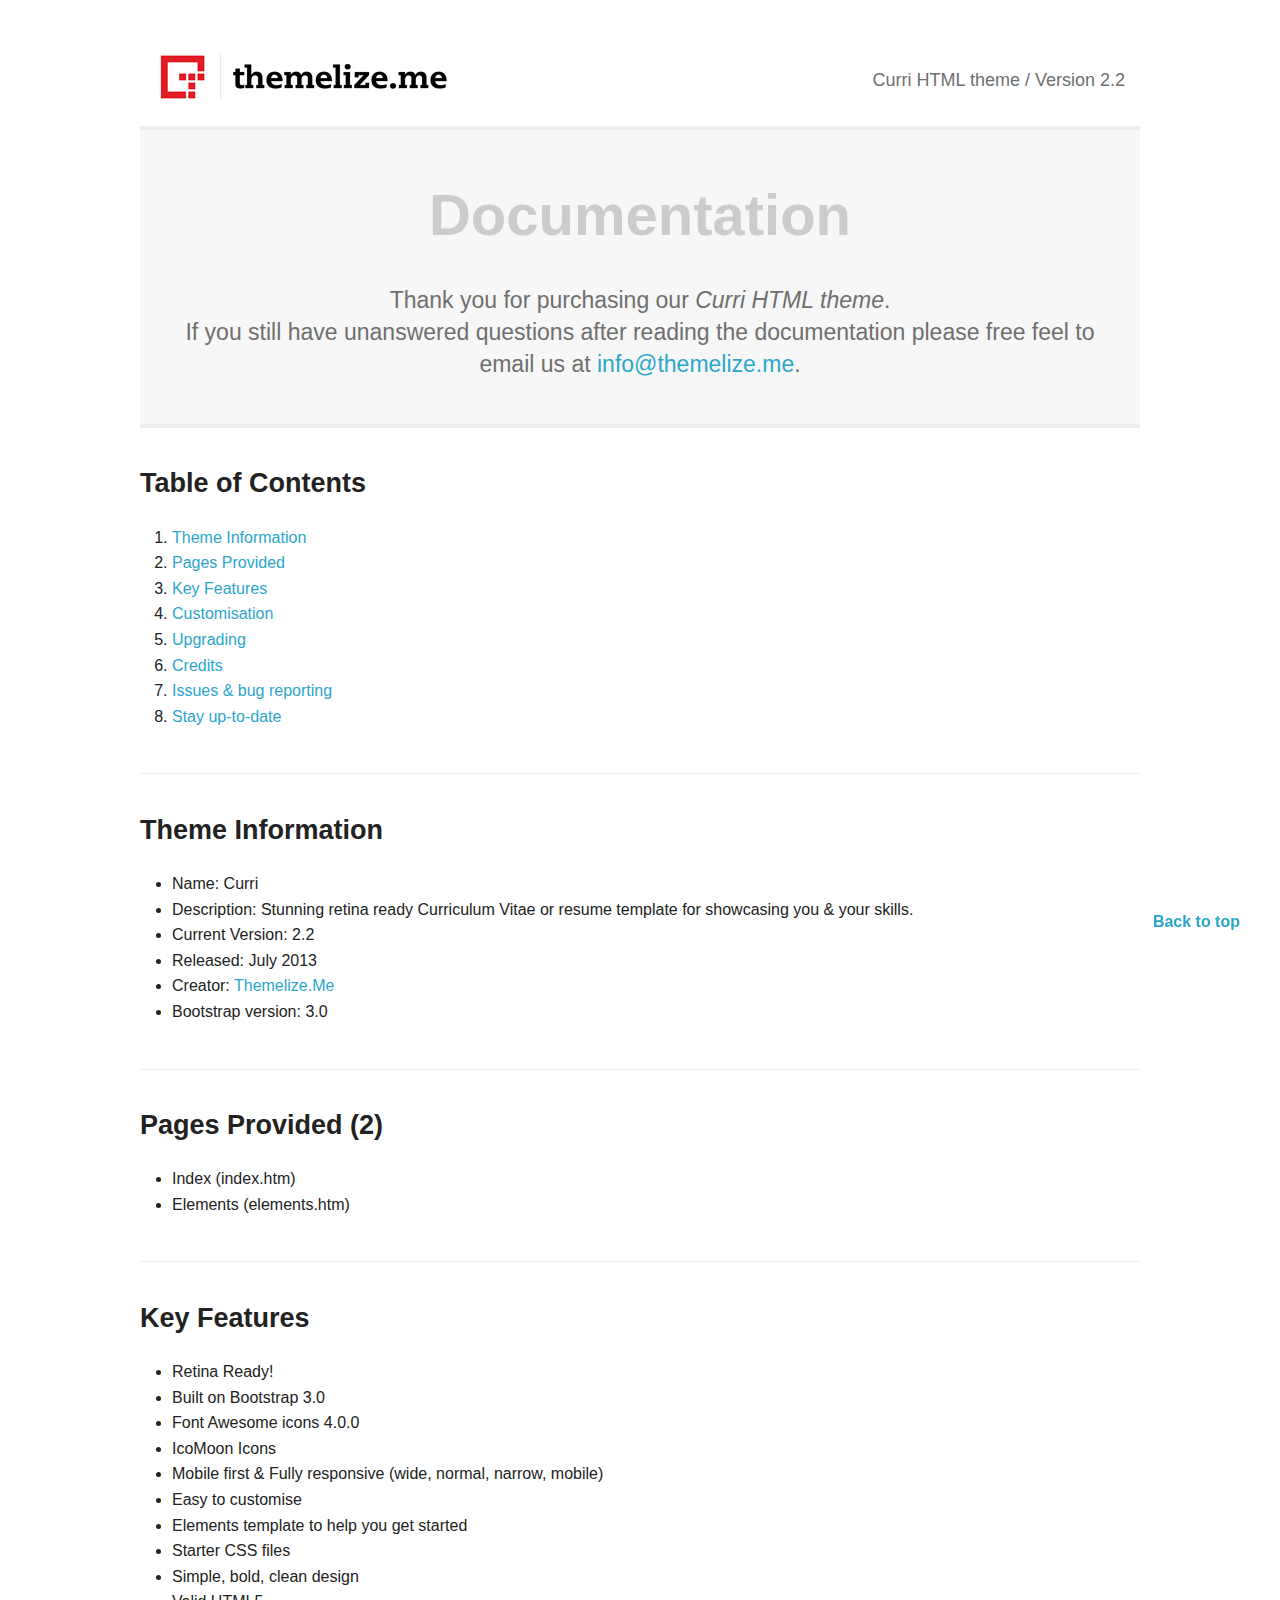
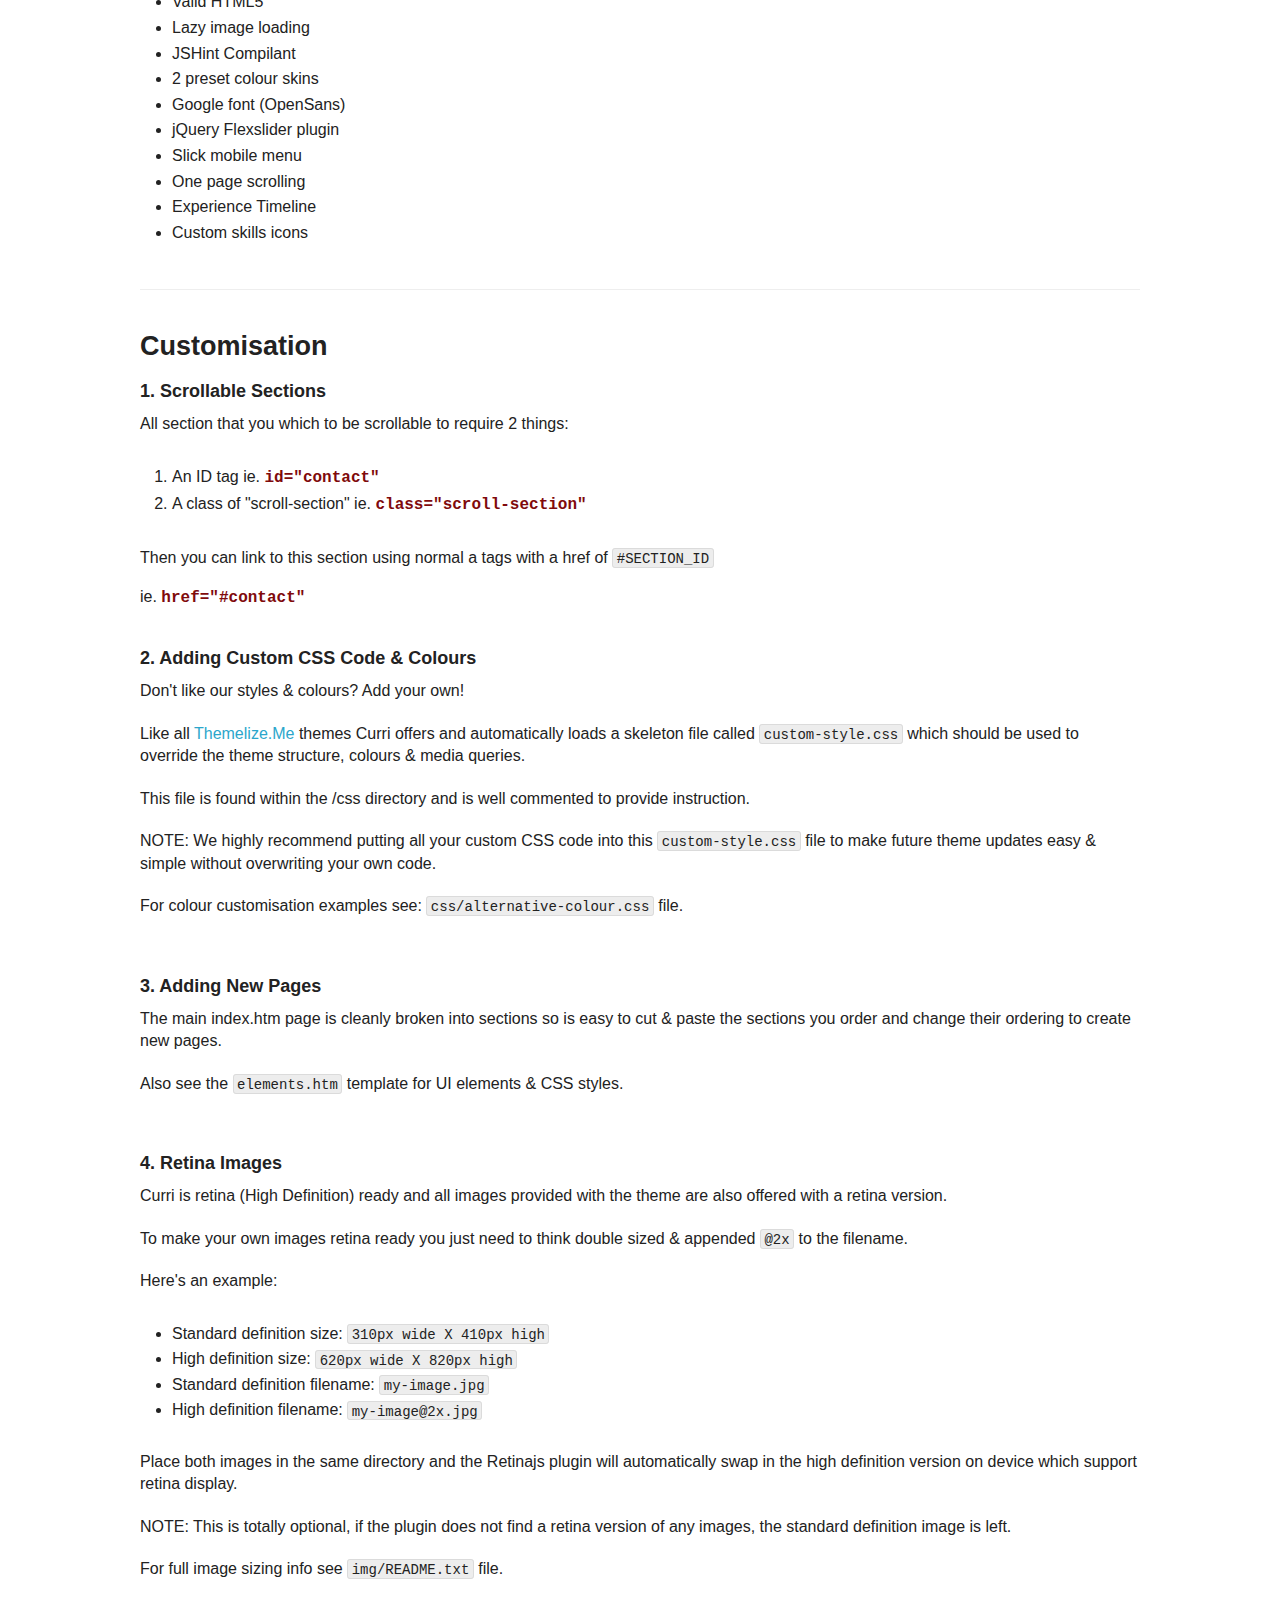
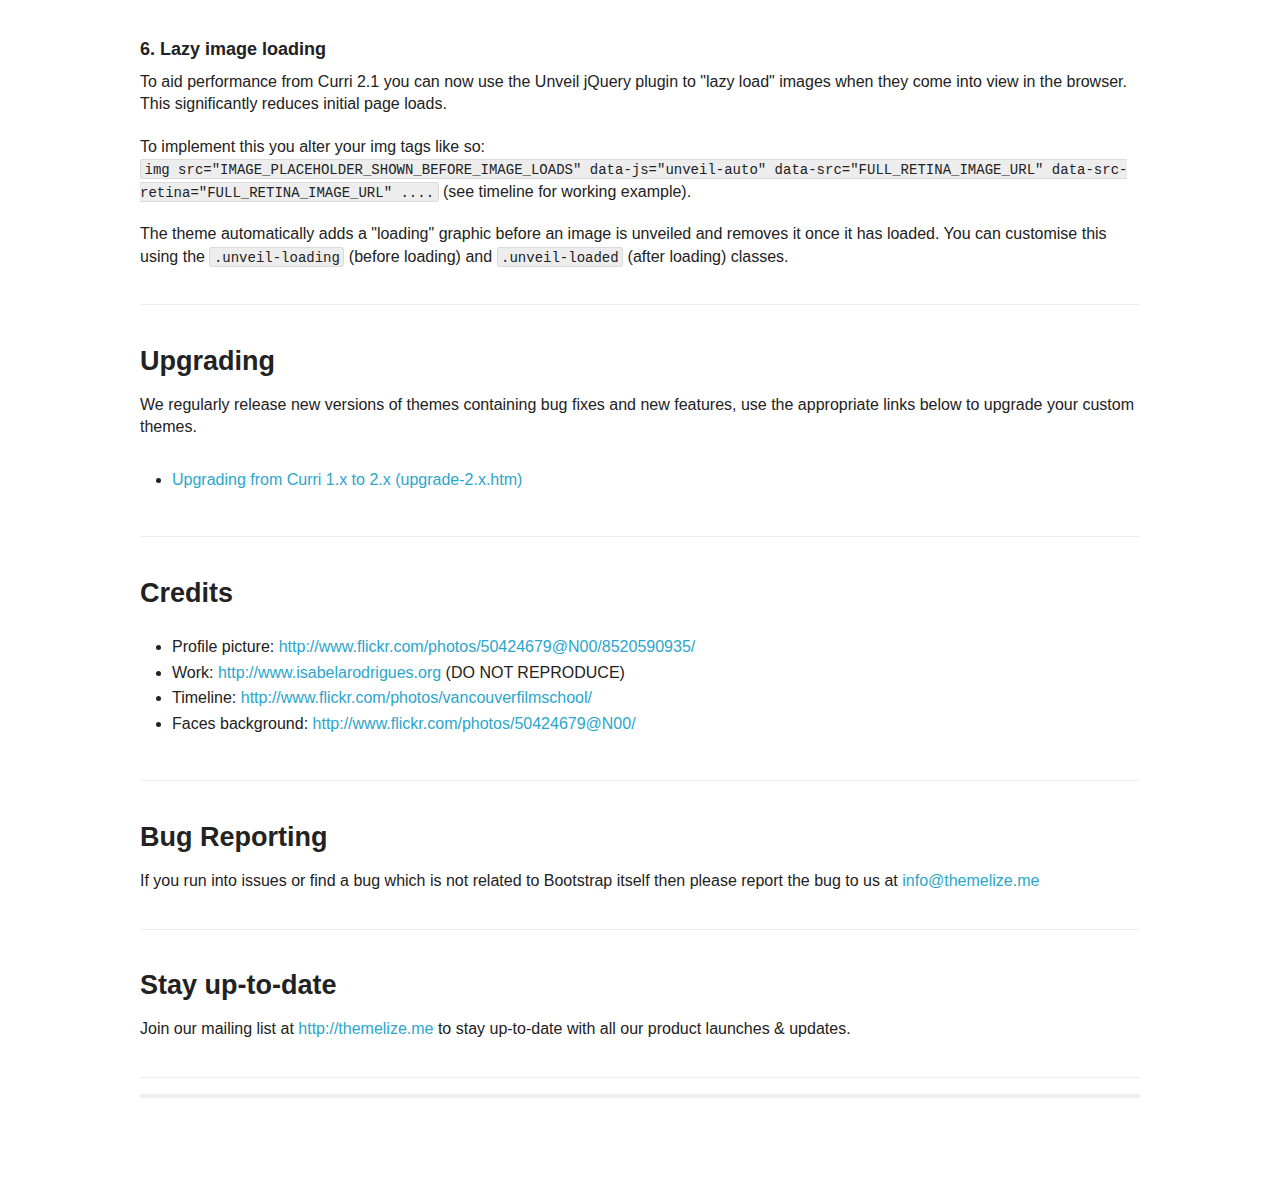
<file: docs/index.htm>
<!DOCTYPE HTML PUBLIC "-//W3C//DTD HTML 4.01//EN" "http://www.w3.org/TR/html4/strict.dtd">
<head lang="en">
  <meta http-equiv="content-type" content="text/html;charset=utf-8">
  <title>Curri Documentation</title>
  <!-- JS & CSS -->
  <link rel="stylesheet" href="assets/foundation/css/foundation.css" type="text/css" media="screen, projection">
  <link rel="stylesheet" href="assets/style.css" type="text/css" media="screen, projection">
  <script src="assets/foundation/js/vendor/jquery.js"></script>
  <script src="assets/script.js"></script>
</head>

<body>
<div class="container">
  <div class="row row-nomargin">
    <div class="large-6 columns">
      <a href="http://themelize.me"><img src="assets/images/doc-logo.png" alt="Themelize.Me Logo" class="doc-logo" /></a>
    </div>  
    <div class="large-6 columns pad-top">  
      <h5 class="subheader text-right">Curri HTML theme / Version 2.2</h5>
    </div>
  </div>
  
  <div class="row bordered-block pad-extra">  
    <h1 class="large-12 text-center faded massive">Documentation</h1>
    <h4 class="large-12 text-center subheader">Thank you for purchasing our <em>Curri HTML theme</em>.<br />If you still have unanswered questions after reading the documentation please free feel to email us at <a href="mailto:info@themelize.me">info@themelize.me</a>.</h4>
  </div>
  
  <div class="row">  
    <h3 id="toc" class="alt">Table of Contents</h3>
    <ol>
      <li><a href="#theme-info">Theme Information</a></li>
      <li><a href="#pages-provided">Pages Provided</a></li>
      <li><a href="#features">Key Features</a></li>
      <li><a href="#customisation">Customisation</a></li>
      <li><a href="#upgrading">Upgrading</a></li>
      <li><a href="#credits">Credits</a></li>
      <li><a href="#bugs">Issues & bug reporting</a></li>
      <li><a href="#stay-updated">Stay up-to-date</a></li>
    </ol>
  </div>
  
  <div class="row"> 
    <h3 id="theme-info">Theme Information</h3>
    <ul>
      <li>Name: Curri</li>
      <li>Description: Stunning retina ready Curriculum Vitae or resume template for showcasing you & your skills.</li>
      <li>Current Version: 2.2</li> 
      <li>Released: July 2013</li> 
      <li>Creator: <a href="http://themelize.me">Themelize.Me</a></li>
      <li>Bootstrap version: 3.0</li>
    </ul>
  </div>

  <div class="row"> 
    <h3 id="pages-provided">Pages Provided (2)</h3>
    <ul>
      <li>Index (index.htm)</li>
      <li>Elements (elements.htm)</li>
    </ul>
  </div>
  
  <div class="row"> 
    <h3 id="features">Key Features</h3>
    <ul>
      <li>Retina Ready!</li>
      <li>Built on Bootstrap 3.0</li>
      <li>Font Awesome icons 4.0.0</li>
      <li>IcoMoon Icons</li>
      <li>Mobile first & Fully responsive (wide, normal, narrow, mobile)</li>
      <li>Easy to customise</li>
      <li>Elements template to help you get started</li>
      <li>Starter CSS files</li>
      <li>Simple, bold, clean design</li>
      <li>Valid HTML5</li>
      <li>Lazy image loading</li>
      <li>JSHint Compilant</li>
      <li>2 preset colour skins</li>
      <li>Google font (OpenSans)</li>
      <li>jQuery Flexslider plugin</li>
      <li>Slick mobile menu</li>
      <li>One page scrolling</li>
      <li>Experience Timeline</li>
      <li>Custom skills icons</li>
    </ul>
  </div>  

  <div class="row"> 
    <h3 id="customisation">Customisation</h3>
    <h5>1. Scrollable Sections</h5>
    <p>All section that you which to be scrollable to require 2 things:</p>
    <ol>
      <li>An ID tag ie. <code>id="contact"</code></li>
      <li>A class of "scroll-section" ie. <code>class="scroll-section"</code></li>
    </ol>
    <p>Then you can link to this section using normal a tags with a href of <kbd>#SECTION_ID</kbd></p>
    ie. <code>href="#contact"</code>
    
    <h5 class="pad-top-large">2. Adding Custom CSS Code & Colours</h5>
    <p>Don't like our styles & colours? Add your own!</p>
    <p>Like all <a href="http://themelize.me">Themelize.Me</a> themes Curri offers and automatically loads a skeleton file called <kbd>custom-style.css</kbd> which should be used to override the theme structure, colours & media queries.</p>
    <p>This file is found within the /css directory and is well commented to provide instruction.</p>
    <p>NOTE: We highly recommend putting all your custom CSS code into this <kbd>custom-style.css</kbd> file to make future theme updates easy & simple without overwriting your own code.</p>
    <p>For colour customisation examples see: <kbd>css/alternative-colour.css</kbd> file.</p>
    
    <h5 class="pad-top-large">3. Adding New Pages</h5>
    <p>The main index.htm page is cleanly broken into sections so is easy to cut & paste the sections you order and change their ordering to create new pages.</p>
    <p>Also see the <kbd>elements.htm</kbd> template for UI elements & CSS styles.</p>
    

    <h5 class="pad-top-large">4. Retina Images</h5>
    <p>Curri is retina (High Definition) ready and all images provided with the theme are also offered with a retina version.
    <p>To make your own images retina ready you just need to think double sized & appended <kbd>@2x</kbd> to the filename.
    <p>Here's an example:</p>
    <ul>
      <li>Standard definition size:     <kbd>310px wide X 410px high</kbd></li>
      <li>High definition size:         <kbd>620px wide X 820px high</kbd></li>
      <li>Standard definition filename: <kbd>my-image.jpg</kbd></li>
      <li>High definition filename:     <kbd>my-image@2x.jpg</kbd></li>
    </ul>
    <p>Place both images in the same directory and the Retinajs plugin will automatically swap in the high definition version on device which support retina display.</p> 
    <p>NOTE: This is totally optional, if the plugin does not find a retina version of any images, the standard definition image is left.</p> 
    <p>For full image sizing info see <kbd>img/README.txt</kbd> file.</p>
    
    <h5 class="pad-top-large">6. Lazy image loading</h5>
    <p>To aid performance from Curri 2.1 you can now use the Unveil jQuery plugin to "lazy load" images when they come into view in the browser. This significantly reduces initial page loads.</p>
    <p>To implement this you alter your img tags like so:<br /><kbd>img src="IMAGE_PLACEHOLDER_SHOWN_BEFORE_IMAGE_LOADS" data-js="unveil-auto" data-src="FULL_RETINA_IMAGE_URL" data-src-retina="FULL_RETINA_IMAGE_URL" ....</kbd> (see timeline for working example).</p>
    <p>The theme automatically adds a "loading" graphic before an image is unveiled and removes it once it has loaded. You can customise this using the <kbd>.unveil-loading</kbd> (before loading) and <kbd>.unveil-loaded</kbd> (after loading) classes.</p>
  </div>

  <div class="row">
    <h3 id="upgrading">Upgrading</h3>
    <p>We regularly release new versions of themes containing bug fixes and new features, use the appropriate links below to upgrade your custom themes.</p>
    <ul>
      <li><a href="upgrade-2.x.htm">Upgrading from Curri 1.x to 2.x (upgrade-2.x.htm)</a></li>
    </ul>
  </div>  
  
  <div class="row">
    <h3 id="credits">Credits</h3>
    <ul>
      <li>Profile picture: <a href="http://www.flickr.com/photos/50424679@N00/8520590935/">http://www.flickr.com/photos/50424679@N00/8520590935/</a></li>
      <li>Work: <a href="http://www.isabelarodrigues.org">http://www.isabelarodrigues.org</a> (DO NOT REPRODUCE)</li>
      <li>Timeline: <a href="http://www.flickr.com/photos/vancouverfilmschool/">http://www.flickr.com/photos/vancouverfilmschool/</a></li>
      <li>Faces background: <a href="http://www.flickr.com/photos/50424679@N00/">http://www.flickr.com/photos/50424679@N00/</a></li>
    </ul>
  </div>
  
  <div class="row">
    <h3 id="bugs">Bug Reporting</h3>
    <p>If you run into issues or find a bug which is not related to Bootstrap itself then please report the bug to us at <a href="mailto:info@themelize.me">info@themelize.me</a></p>
  </div>
  
  <div class="row">
    <h3 id="stay-updated">Stay up-to-date</h3>
    <p>Join our mailing list at <a href="http://themelize.me">http://themelize.me</a> to stay up-to-date with all our product launches & updates.</p>
  </div>  
  
  <div class="row footer">
    <a href="#top" data-js="scroll-show" class="top-link">Back to top</a>
  </div>
</div>
<!-- end div .container -->
</body>
</html>
</file>
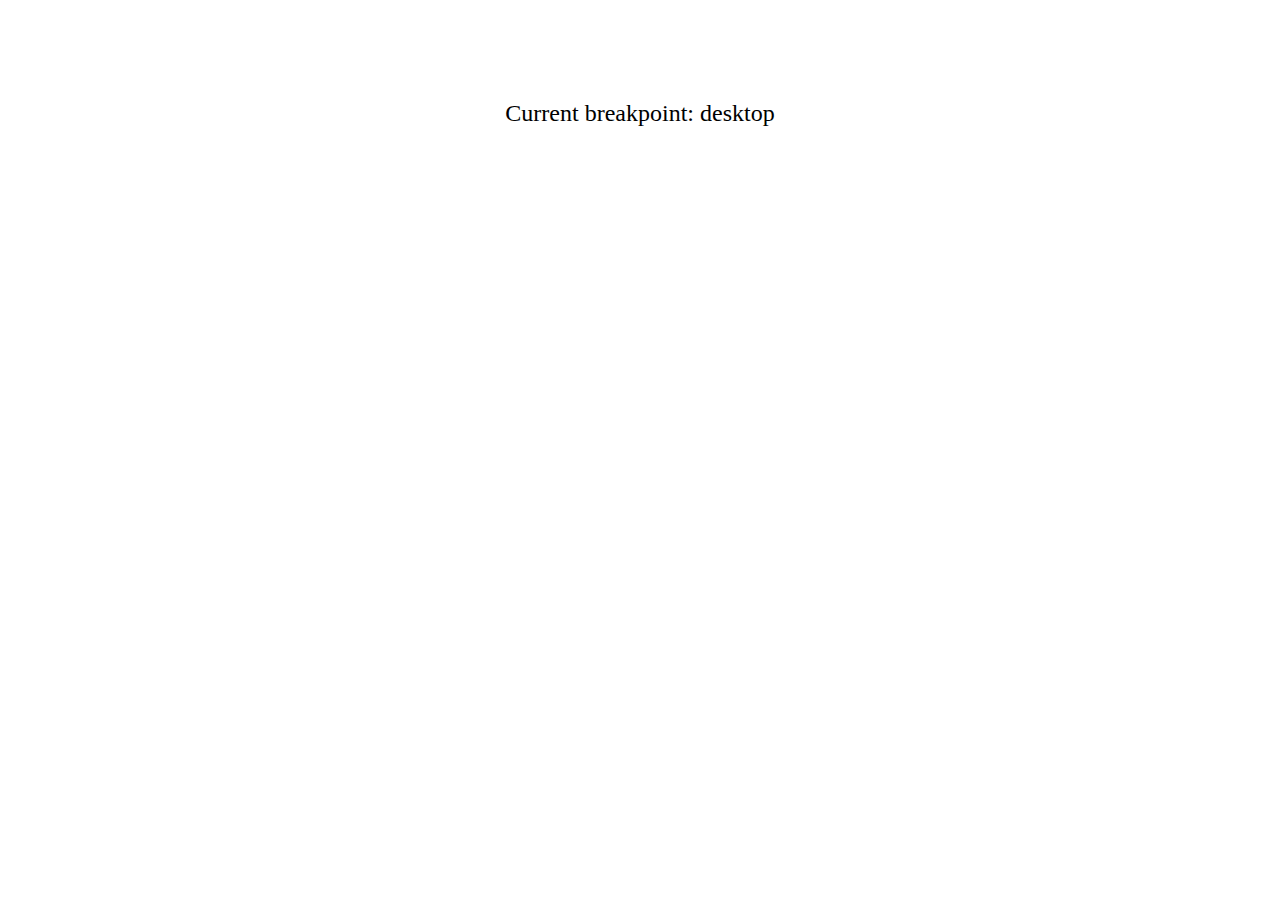
<file: plugins/jRespond/index.html>
<!DOCTYPE html>
<!--[if lt IE 7]> <html class="no-js lt-ie9 lt-ie8 lt-ie7" lang="en"> <![endif]-->
<!--[if IE 7]>    <html class="no-js lt-ie9 lt-ie8" lang="en"> <![endif]-->
<!--[if IE 8]>    <html class="no-js lt-ie9" lang="en"> <![endif]-->
<!--[if gt IE 8]><!--> <html class="no-js" lang="en"> <!--<![endif]-->
<head>
	
	<!-- META -->
	<meta http-equiv="Content-Type" content="text/html; charset=utf-8">
	
	<!-- Force latest IE rendering engine (even in intranet) & Chrome Frame -->
	<meta http-equiv="X-UA-Compatible" content="IE=edge,chrome=1">
	
	<!-- tell mobile browsers to scale -->
	<meta name="viewport" content="width=device-width, initial-scale=1">
	
	<title>jRespond Test Page</title>
	
	<!-- css -->
	<style>
		body {
			background-color: #fff;
			margin: 0;
		}
		#output {
			font-size: 24px;
			margin: 100px 0;
			text-align: center;
		}
	</style>
	
</head>
<body>
	
	<div class="wrapper">
		
		<p id="output"></p>
		
	</div>

	<!-- Javascript -->
	<script src="js/util.js"></script>
	<script src="js/jRespond.js"></script>
	<script>
		
		// call jRespond and add breakpoints
		var jRes = jRespond([
			{
				label: 'handheld',
				enter: 0,
				exit: 767
			},{
				label: 'tablet',
				enter: 768,
				exit: 979
			},{
				label: 'laptop',
				enter: 980,
				exit: 1199
			},{
				label: 'desktop',
				enter: 1200,
				exit: 10000
			}
		]);
		
		// usage
		var outputStr = document.getElementById('output');
		
		jRes.addFunc({
			breakpoint: 'desktop',
			enter: function() {
				console.log('>>> run this for the DESKTOP breakpoint <<<');
				outputStr.innerHTML = 'Current breakpoint: desktop';
			},
			exit: function() {
				console.log('<<< destroy this when exiting the DESKTOP breakpoint >>>');
			}
		});
		
		jRes.addFunc({
			breakpoint: ['laptop','tablet'],
			enter: function() {
				console.log('>>> run this for the LAPTOP/TABLET breakpoint <<<');
			},
			exit: function() {
				console.log('<<< destroy this when exiting the LAPTOP/TABLET breakpoint >>>');
			}
		});
		
		jRes.addFunc({
			breakpoint: 'laptop',
			enter: function() {
				outputStr.innerHTML = 'Current breakpoint: laptop';
			}
		});
		
		jRes.addFunc({
			breakpoint: 'tablet',
			enter: function() {
				outputStr.innerHTML = 'Current breakpoint: tablet';
			}
		});
		
		jRes.addFunc({
			breakpoint: 'handheld',
			enter: function() {
				console.log('>>> run this for the HANDHELD breakpoint <<<');
				outputStr.innerHTML = 'Current breakpoint: handheld';
			},
			exit: function() {
				console.log('<<< destroy this when exiting the HANDHELD breakpoint >>>');
			}
		});
		
		jRes.addFunc({
			breakpoint: '*',
			enter: function() {
				console.log('>>> run this when entering EVERY breakpoint <<<');
			},
			exit: function() {
				console.log('<<< run this when exiting EVERY breakpoint >>>');
			}
		});
	</script>

</body>
</html>
</file>
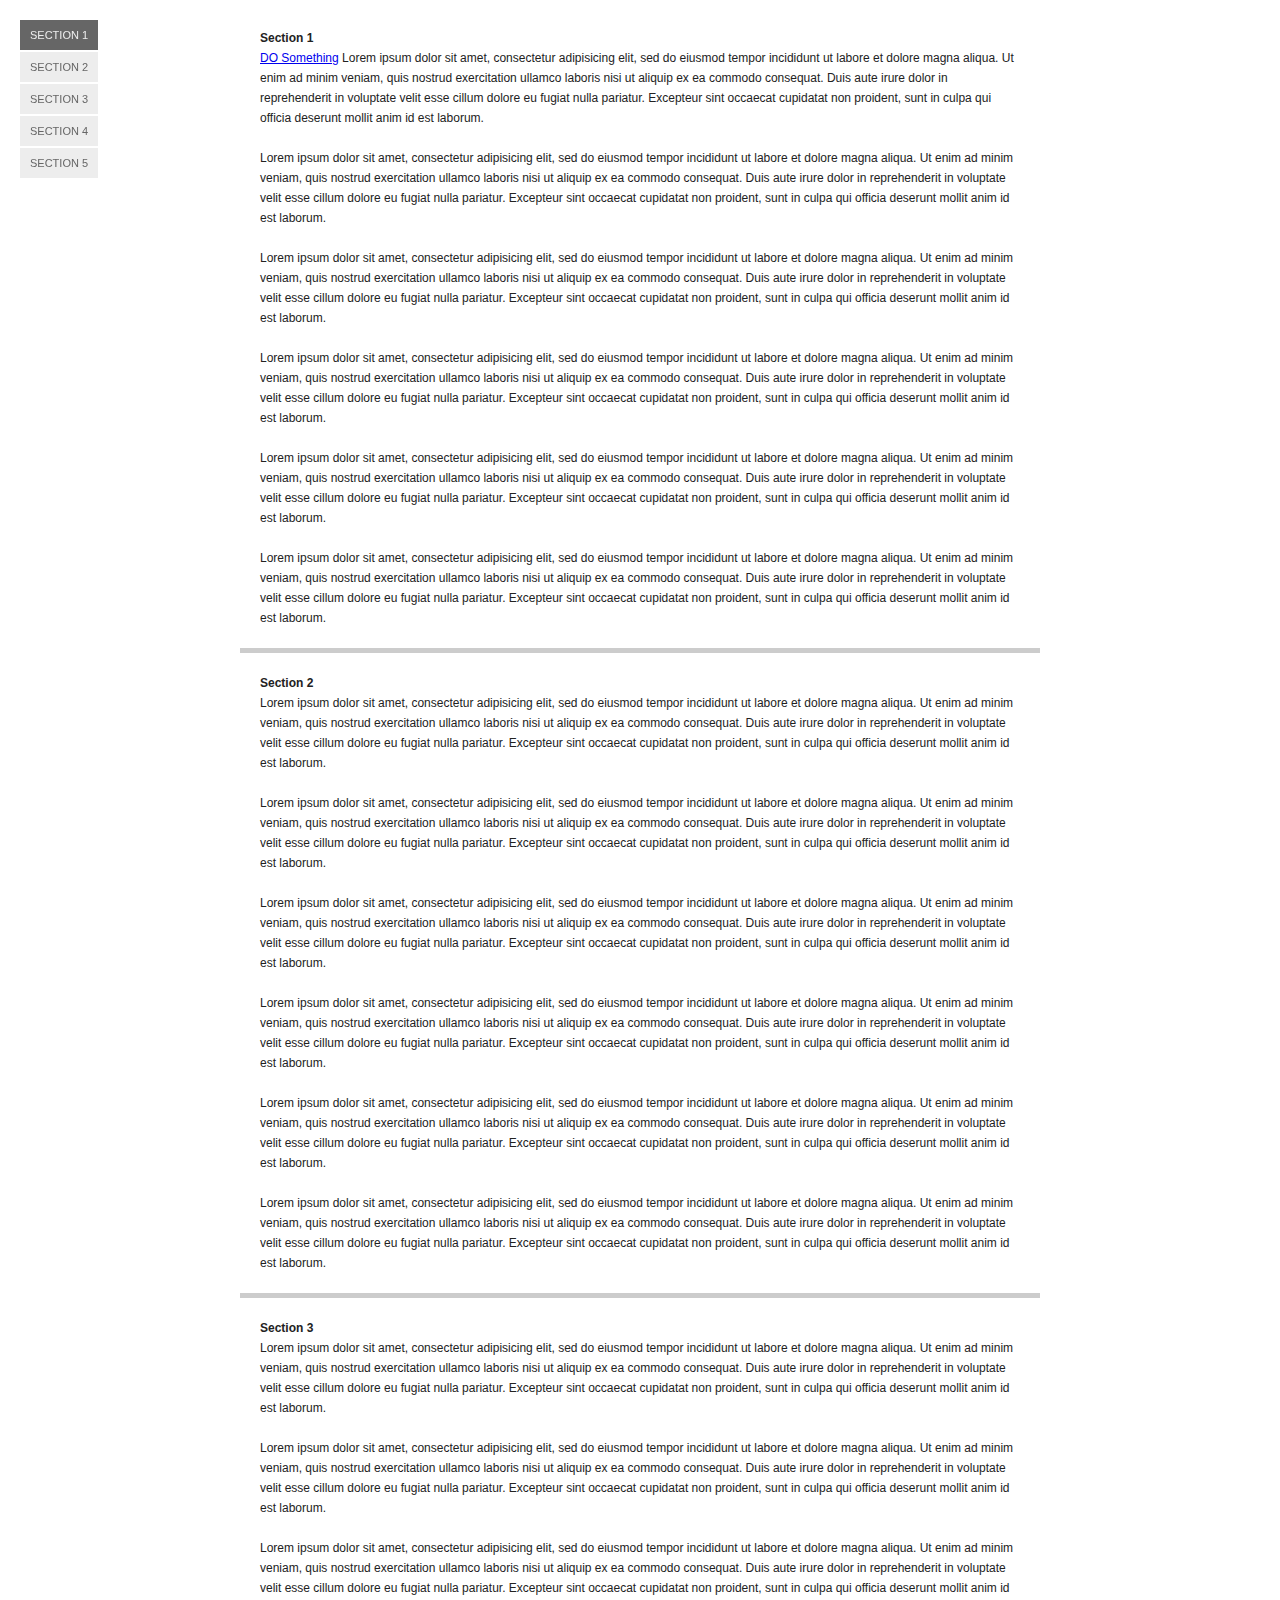
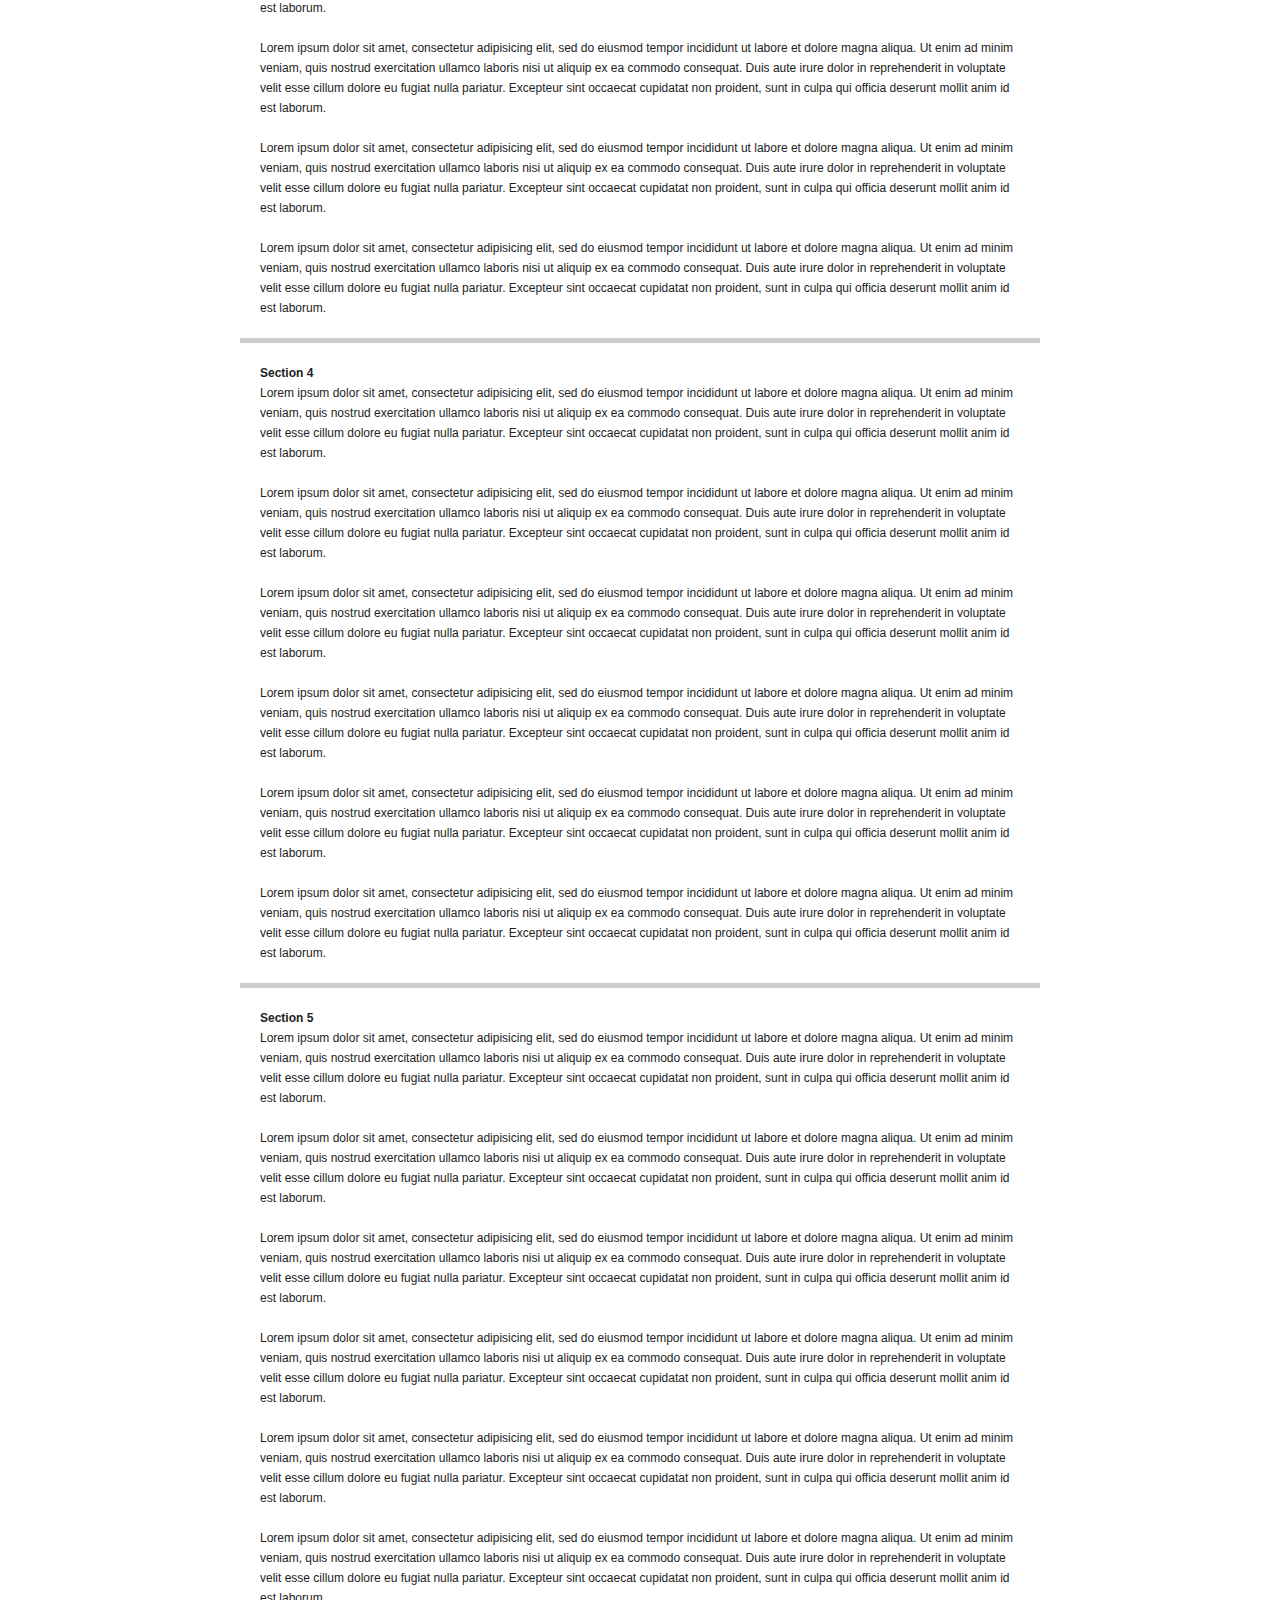
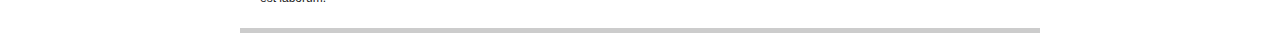
<file: plugins/onePageNav/index.htm>
<!DOCTYPE html>
<html>
<head>
<meta charset="utf-8" />
<title>jQuery One Page Nav</title>
<style>
body {
	color: #222;
	font: 12px/20px Helvetica, Arial, sans-serif;
}
p,
ul {
	margin: 0;
	padding: 0;
}
p {
	margin-bottom: 20px;
}
#nav {
	left: 20px;
	list-style: none;
	position: fixed;
	top: 20px;
}
#nav li {
	margin-bottom: 2px;
}
#nav a {
	background: #ededed;
	color: #666;
	display: block;
	font-size: 11px;
	padding: 5px 10px;
	text-decoration: none;
	text-transform: uppercase;
}
#nav a:hover {
	background: #dedede;
}
#nav .current a {
	background: #666;
	color: #ededed;
}
.current {
	background: red;
}
#container {
	margin: 0 auto;
	width: 800px;
}
.section {
	border-bottom: 5px solid #ccc;
	padding: 20px;
}
.section p:last-child {
	margin-bottom: 0;
}
</style>
</head>

<body>
<ul id="nav">
	<li class="current"><a href="#section-1">Section 1</a></li>
	<li><a href="#section-2">Section 2</a></li>
	<li><a href="#section-3">Section 3</a></li>
	<li><a href="#section-4">Section 4</a></li>
	<li><a href="#section-5">Section 5</a></li>
</ul>

<div id="container">
	<div class="section" id="section-1">
		<strong>Section 1</strong>
		<p><a href="#" class="do">DO Something</a> Lorem ipsum dolor sit amet, consectetur adipisicing elit, sed do eiusmod tempor incididunt ut labore et dolore magna aliqua. Ut enim ad minim veniam, quis nostrud exercitation ullamco laboris nisi ut aliquip ex ea commodo consequat. Duis aute irure dolor in reprehenderit in voluptate velit esse cillum dolore eu fugiat nulla pariatur. Excepteur sint occaecat cupidatat non proident, sunt in culpa qui officia deserunt mollit anim id est laborum.</p>
		<p>Lorem ipsum dolor sit amet, consectetur adipisicing elit, sed do eiusmod tempor incididunt ut labore et dolore magna aliqua. Ut enim ad minim veniam, quis nostrud exercitation ullamco laboris nisi ut aliquip ex ea commodo consequat. Duis aute irure dolor in reprehenderit in voluptate velit esse cillum dolore eu fugiat nulla pariatur. Excepteur sint occaecat cupidatat non proident, sunt in culpa qui officia deserunt mollit anim id est laborum.</p>
		<p>Lorem ipsum dolor sit amet, consectetur adipisicing elit, sed do eiusmod tempor incididunt ut labore et dolore magna aliqua. Ut enim ad minim veniam, quis nostrud exercitation ullamco laboris nisi ut aliquip ex ea commodo consequat. Duis aute irure dolor in reprehenderit in voluptate velit esse cillum dolore eu fugiat nulla pariatur. Excepteur sint occaecat cupidatat non proident, sunt in culpa qui officia deserunt mollit anim id est laborum.</p>
		<p>Lorem ipsum dolor sit amet, consectetur adipisicing elit, sed do eiusmod tempor incididunt ut labore et dolore magna aliqua. Ut enim ad minim veniam, quis nostrud exercitation ullamco laboris nisi ut aliquip ex ea commodo consequat. Duis aute irure dolor in reprehenderit in voluptate velit esse cillum dolore eu fugiat nulla pariatur. Excepteur sint occaecat cupidatat non proident, sunt in culpa qui officia deserunt mollit anim id est laborum.</p>
		<p>Lorem ipsum dolor sit amet, consectetur adipisicing elit, sed do eiusmod tempor incididunt ut labore et dolore magna aliqua. Ut enim ad minim veniam, quis nostrud exercitation ullamco laboris nisi ut aliquip ex ea commodo consequat. Duis aute irure dolor in reprehenderit in voluptate velit esse cillum dolore eu fugiat nulla pariatur. Excepteur sint occaecat cupidatat non proident, sunt in culpa qui officia deserunt mollit anim id est laborum.</p>
		<p>Lorem ipsum dolor sit amet, consectetur adipisicing elit, sed do eiusmod tempor incididunt ut labore et dolore magna aliqua. Ut enim ad minim veniam, quis nostrud exercitation ullamco laboris nisi ut aliquip ex ea commodo consequat. Duis aute irure dolor in reprehenderit in voluptate velit esse cillum dolore eu fugiat nulla pariatur. Excepteur sint occaecat cupidatat non proident, sunt in culpa qui officia deserunt mollit anim id est laborum.</p>
	</div>

	<div class="section" id="section-2">
		<strong>Section 2</strong>
		<p>Lorem ipsum dolor sit amet, consectetur adipisicing elit, sed do eiusmod tempor incididunt ut labore et dolore magna aliqua. Ut enim ad minim veniam, quis nostrud exercitation ullamco laboris nisi ut aliquip ex ea commodo consequat. Duis aute irure dolor in reprehenderit in voluptate velit esse cillum dolore eu fugiat nulla pariatur. Excepteur sint occaecat cupidatat non proident, sunt in culpa qui officia deserunt mollit anim id est laborum.</p>
		<p>Lorem ipsum dolor sit amet, consectetur adipisicing elit, sed do eiusmod tempor incididunt ut labore et dolore magna aliqua. Ut enim ad minim veniam, quis nostrud exercitation ullamco laboris nisi ut aliquip ex ea commodo consequat. Duis aute irure dolor in reprehenderit in voluptate velit esse cillum dolore eu fugiat nulla pariatur. Excepteur sint occaecat cupidatat non proident, sunt in culpa qui officia deserunt mollit anim id est laborum.</p>
		<p>Lorem ipsum dolor sit amet, consectetur adipisicing elit, sed do eiusmod tempor incididunt ut labore et dolore magna aliqua. Ut enim ad minim veniam, quis nostrud exercitation ullamco laboris nisi ut aliquip ex ea commodo consequat. Duis aute irure dolor in reprehenderit in voluptate velit esse cillum dolore eu fugiat nulla pariatur. Excepteur sint occaecat cupidatat non proident, sunt in culpa qui officia deserunt mollit anim id est laborum.</p>
		<p>Lorem ipsum dolor sit amet, consectetur adipisicing elit, sed do eiusmod tempor incididunt ut labore et dolore magna aliqua. Ut enim ad minim veniam, quis nostrud exercitation ullamco laboris nisi ut aliquip ex ea commodo consequat. Duis aute irure dolor in reprehenderit in voluptate velit esse cillum dolore eu fugiat nulla pariatur. Excepteur sint occaecat cupidatat non proident, sunt in culpa qui officia deserunt mollit anim id est laborum.</p>
		<p>Lorem ipsum dolor sit amet, consectetur adipisicing elit, sed do eiusmod tempor incididunt ut labore et dolore magna aliqua. Ut enim ad minim veniam, quis nostrud exercitation ullamco laboris nisi ut aliquip ex ea commodo consequat. Duis aute irure dolor in reprehenderit in voluptate velit esse cillum dolore eu fugiat nulla pariatur. Excepteur sint occaecat cupidatat non proident, sunt in culpa qui officia deserunt mollit anim id est laborum.</p>
		<p>Lorem ipsum dolor sit amet, consectetur adipisicing elit, sed do eiusmod tempor incididunt ut labore et dolore magna aliqua. Ut enim ad minim veniam, quis nostrud exercitation ullamco laboris nisi ut aliquip ex ea commodo consequat. Duis aute irure dolor in reprehenderit in voluptate velit esse cillum dolore eu fugiat nulla pariatur. Excepteur sint occaecat cupidatat non proident, sunt in culpa qui officia deserunt mollit anim id est laborum.</p>
	</div>

	<div class="section" id="section-3">
		<strong>Section 3</strong>
		<p>Lorem ipsum dolor sit amet, consectetur adipisicing elit, sed do eiusmod tempor incididunt ut labore et dolore magna aliqua. Ut enim ad minim veniam, quis nostrud exercitation ullamco laboris nisi ut aliquip ex ea commodo consequat. Duis aute irure dolor in reprehenderit in voluptate velit esse cillum dolore eu fugiat nulla pariatur. Excepteur sint occaecat cupidatat non proident, sunt in culpa qui officia deserunt mollit anim id est laborum.</p>
		<p>Lorem ipsum dolor sit amet, consectetur adipisicing elit, sed do eiusmod tempor incididunt ut labore et dolore magna aliqua. Ut enim ad minim veniam, quis nostrud exercitation ullamco laboris nisi ut aliquip ex ea commodo consequat. Duis aute irure dolor in reprehenderit in voluptate velit esse cillum dolore eu fugiat nulla pariatur. Excepteur sint occaecat cupidatat non proident, sunt in culpa qui officia deserunt mollit anim id est laborum.</p>
		<p>Lorem ipsum dolor sit amet, consectetur adipisicing elit, sed do eiusmod tempor incididunt ut labore et dolore magna aliqua. Ut enim ad minim veniam, quis nostrud exercitation ullamco laboris nisi ut aliquip ex ea commodo consequat. Duis aute irure dolor in reprehenderit in voluptate velit esse cillum dolore eu fugiat nulla pariatur. Excepteur sint occaecat cupidatat non proident, sunt in culpa qui officia deserunt mollit anim id est laborum.</p>
		<p>Lorem ipsum dolor sit amet, consectetur adipisicing elit, sed do eiusmod tempor incididunt ut labore et dolore magna aliqua. Ut enim ad minim veniam, quis nostrud exercitation ullamco laboris nisi ut aliquip ex ea commodo consequat. Duis aute irure dolor in reprehenderit in voluptate velit esse cillum dolore eu fugiat nulla pariatur. Excepteur sint occaecat cupidatat non proident, sunt in culpa qui officia deserunt mollit anim id est laborum.</p>
		<p>Lorem ipsum dolor sit amet, consectetur adipisicing elit, sed do eiusmod tempor incididunt ut labore et dolore magna aliqua. Ut enim ad minim veniam, quis nostrud exercitation ullamco laboris nisi ut aliquip ex ea commodo consequat. Duis aute irure dolor in reprehenderit in voluptate velit esse cillum dolore eu fugiat nulla pariatur. Excepteur sint occaecat cupidatat non proident, sunt in culpa qui officia deserunt mollit anim id est laborum.</p>
		<p>Lorem ipsum dolor sit amet, consectetur adipisicing elit, sed do eiusmod tempor incididunt ut labore et dolore magna aliqua. Ut enim ad minim veniam, quis nostrud exercitation ullamco laboris nisi ut aliquip ex ea commodo consequat. Duis aute irure dolor in reprehenderit in voluptate velit esse cillum dolore eu fugiat nulla pariatur. Excepteur sint occaecat cupidatat non proident, sunt in culpa qui officia deserunt mollit anim id est laborum.</p>
	</div>

	<div class="section" id="section-4">
		<strong>Section 4</strong>
		<p>Lorem ipsum dolor sit amet, consectetur adipisicing elit, sed do eiusmod tempor incididunt ut labore et dolore magna aliqua. Ut enim ad minim veniam, quis nostrud exercitation ullamco laboris nisi ut aliquip ex ea commodo consequat. Duis aute irure dolor in reprehenderit in voluptate velit esse cillum dolore eu fugiat nulla pariatur. Excepteur sint occaecat cupidatat non proident, sunt in culpa qui officia deserunt mollit anim id est laborum.</p>
		<p>Lorem ipsum dolor sit amet, consectetur adipisicing elit, sed do eiusmod tempor incididunt ut labore et dolore magna aliqua. Ut enim ad minim veniam, quis nostrud exercitation ullamco laboris nisi ut aliquip ex ea commodo consequat. Duis aute irure dolor in reprehenderit in voluptate velit esse cillum dolore eu fugiat nulla pariatur. Excepteur sint occaecat cupidatat non proident, sunt in culpa qui officia deserunt mollit anim id est laborum.</p>
		<p>Lorem ipsum dolor sit amet, consectetur adipisicing elit, sed do eiusmod tempor incididunt ut labore et dolore magna aliqua. Ut enim ad minim veniam, quis nostrud exercitation ullamco laboris nisi ut aliquip ex ea commodo consequat. Duis aute irure dolor in reprehenderit in voluptate velit esse cillum dolore eu fugiat nulla pariatur. Excepteur sint occaecat cupidatat non proident, sunt in culpa qui officia deserunt mollit anim id est laborum.</p>
		<p>Lorem ipsum dolor sit amet, consectetur adipisicing elit, sed do eiusmod tempor incididunt ut labore et dolore magna aliqua. Ut enim ad minim veniam, quis nostrud exercitation ullamco laboris nisi ut aliquip ex ea commodo consequat. Duis aute irure dolor in reprehenderit in voluptate velit esse cillum dolore eu fugiat nulla pariatur. Excepteur sint occaecat cupidatat non proident, sunt in culpa qui officia deserunt mollit anim id est laborum.</p>
		<p>Lorem ipsum dolor sit amet, consectetur adipisicing elit, sed do eiusmod tempor incididunt ut labore et dolore magna aliqua. Ut enim ad minim veniam, quis nostrud exercitation ullamco laboris nisi ut aliquip ex ea commodo consequat. Duis aute irure dolor in reprehenderit in voluptate velit esse cillum dolore eu fugiat nulla pariatur. Excepteur sint occaecat cupidatat non proident, sunt in culpa qui officia deserunt mollit anim id est laborum.</p>
		<p>Lorem ipsum dolor sit amet, consectetur adipisicing elit, sed do eiusmod tempor incididunt ut labore et dolore magna aliqua. Ut enim ad minim veniam, quis nostrud exercitation ullamco laboris nisi ut aliquip ex ea commodo consequat. Duis aute irure dolor in reprehenderit in voluptate velit esse cillum dolore eu fugiat nulla pariatur. Excepteur sint occaecat cupidatat non proident, sunt in culpa qui officia deserunt mollit anim id est laborum.</p>
	</div>

	<div class="section" id="section-5">
		<strong>Section 5</strong>
		<p>Lorem ipsum dolor sit amet, consectetur adipisicing elit, sed do eiusmod tempor incididunt ut labore et dolore magna aliqua. Ut enim ad minim veniam, quis nostrud exercitation ullamco laboris nisi ut aliquip ex ea commodo consequat. Duis aute irure dolor in reprehenderit in voluptate velit esse cillum dolore eu fugiat nulla pariatur. Excepteur sint occaecat cupidatat non proident, sunt in culpa qui officia deserunt mollit anim id est laborum.</p>
		<p>Lorem ipsum dolor sit amet, consectetur adipisicing elit, sed do eiusmod tempor incididunt ut labore et dolore magna aliqua. Ut enim ad minim veniam, quis nostrud exercitation ullamco laboris nisi ut aliquip ex ea commodo consequat. Duis aute irure dolor in reprehenderit in voluptate velit esse cillum dolore eu fugiat nulla pariatur. Excepteur sint occaecat cupidatat non proident, sunt in culpa qui officia deserunt mollit anim id est laborum.</p>
		<p>Lorem ipsum dolor sit amet, consectetur adipisicing elit, sed do eiusmod tempor incididunt ut labore et dolore magna aliqua. Ut enim ad minim veniam, quis nostrud exercitation ullamco laboris nisi ut aliquip ex ea commodo consequat. Duis aute irure dolor in reprehenderit in voluptate velit esse cillum dolore eu fugiat nulla pariatur. Excepteur sint occaecat cupidatat non proident, sunt in culpa qui officia deserunt mollit anim id est laborum.</p>
		<p>Lorem ipsum dolor sit amet, consectetur adipisicing elit, sed do eiusmod tempor incididunt ut labore et dolore magna aliqua. Ut enim ad minim veniam, quis nostrud exercitation ullamco laboris nisi ut aliquip ex ea commodo consequat. Duis aute irure dolor in reprehenderit in voluptate velit esse cillum dolore eu fugiat nulla pariatur. Excepteur sint occaecat cupidatat non proident, sunt in culpa qui officia deserunt mollit anim id est laborum.</p>
		<p>Lorem ipsum dolor sit amet, consectetur adipisicing elit, sed do eiusmod tempor incididunt ut labore et dolore magna aliqua. Ut enim ad minim veniam, quis nostrud exercitation ullamco laboris nisi ut aliquip ex ea commodo consequat. Duis aute irure dolor in reprehenderit in voluptate velit esse cillum dolore eu fugiat nulla pariatur. Excepteur sint occaecat cupidatat non proident, sunt in culpa qui officia deserunt mollit anim id est laborum.</p>
		<p>Lorem ipsum dolor sit amet, consectetur adipisicing elit, sed do eiusmod tempor incididunt ut labore et dolore magna aliqua. Ut enim ad minim veniam, quis nostrud exercitation ullamco laboris nisi ut aliquip ex ea commodo consequat. Duis aute irure dolor in reprehenderit in voluptate velit esse cillum dolore eu fugiat nulla pariatur. Excepteur sint occaecat cupidatat non proident, sunt in culpa qui officia deserunt mollit anim id est laborum.</p>
	</div>
</div>

<script src="jquery.js"></script>
<script src="jquery.scrollTo.js"></script>
<script src="jquery.nav.js"></script>
<script>
$(document).ready(function() {
	$('#nav').onePageNav({
		begin: function() {
		console.log('start')
		},
		end: function() {
		console.log('stop')
		}
	});
	
	$('.do').click(function(e) {
		$('#section-4').append('<p>Lorem ipsum dolor sit amet, consectetur adipisicing elit, sed do eiusmod tempor incididunt ut labore et dolore magna aliqua. Ut enim ad minim veniam, quis nostrud exercitation ullamco laboris nisi ut aliquip ex ea commodo consequat. Duis aute irure dolor in reprehenderit in voluptate velit esse cillum dolore eu fugiat nulla pariatur. Excepteur sint occaecat cupidatat non proident, sunt in culpa qui officia deserunt mollit anim id est laborum.</p><p>Lorem ipsum dolor sit amet, consectetur adipisicing elit, sed do eiusmod tempor incididunt ut labore et dolore magna aliqua. Ut enim ad minim veniam, quis nostrud exercitation ullamco laboris nisi ut aliquip ex ea commodo consequat. Duis aute irure dolor in reprehenderit in voluptate velit esse cillum dolore eu fugiat nulla pariatur. Excepteur sint occaecat cupidatat non proident, sunt in culpa qui officia deserunt mollit anim id est laborum.</p><p>Lorem ipsum dolor sit amet, consectetur adipisicing elit, sed do eiusmod tempor incididunt ut labore et dolore magna aliqua. Ut enim ad minim veniam, quis nostrud exercitation ullamco laboris nisi ut aliquip ex ea commodo consequat. Duis aute irure dolor in reprehenderit in voluptate velit esse cillum dolore eu fugiat nulla pariatur. Excepteur sint occaecat cupidatat non proident, sunt in culpa qui officia deserunt mollit anim id est laborum.</p>');
		e.preventDefault();
	});
	
});
</script>
</body>
</html>
</file>
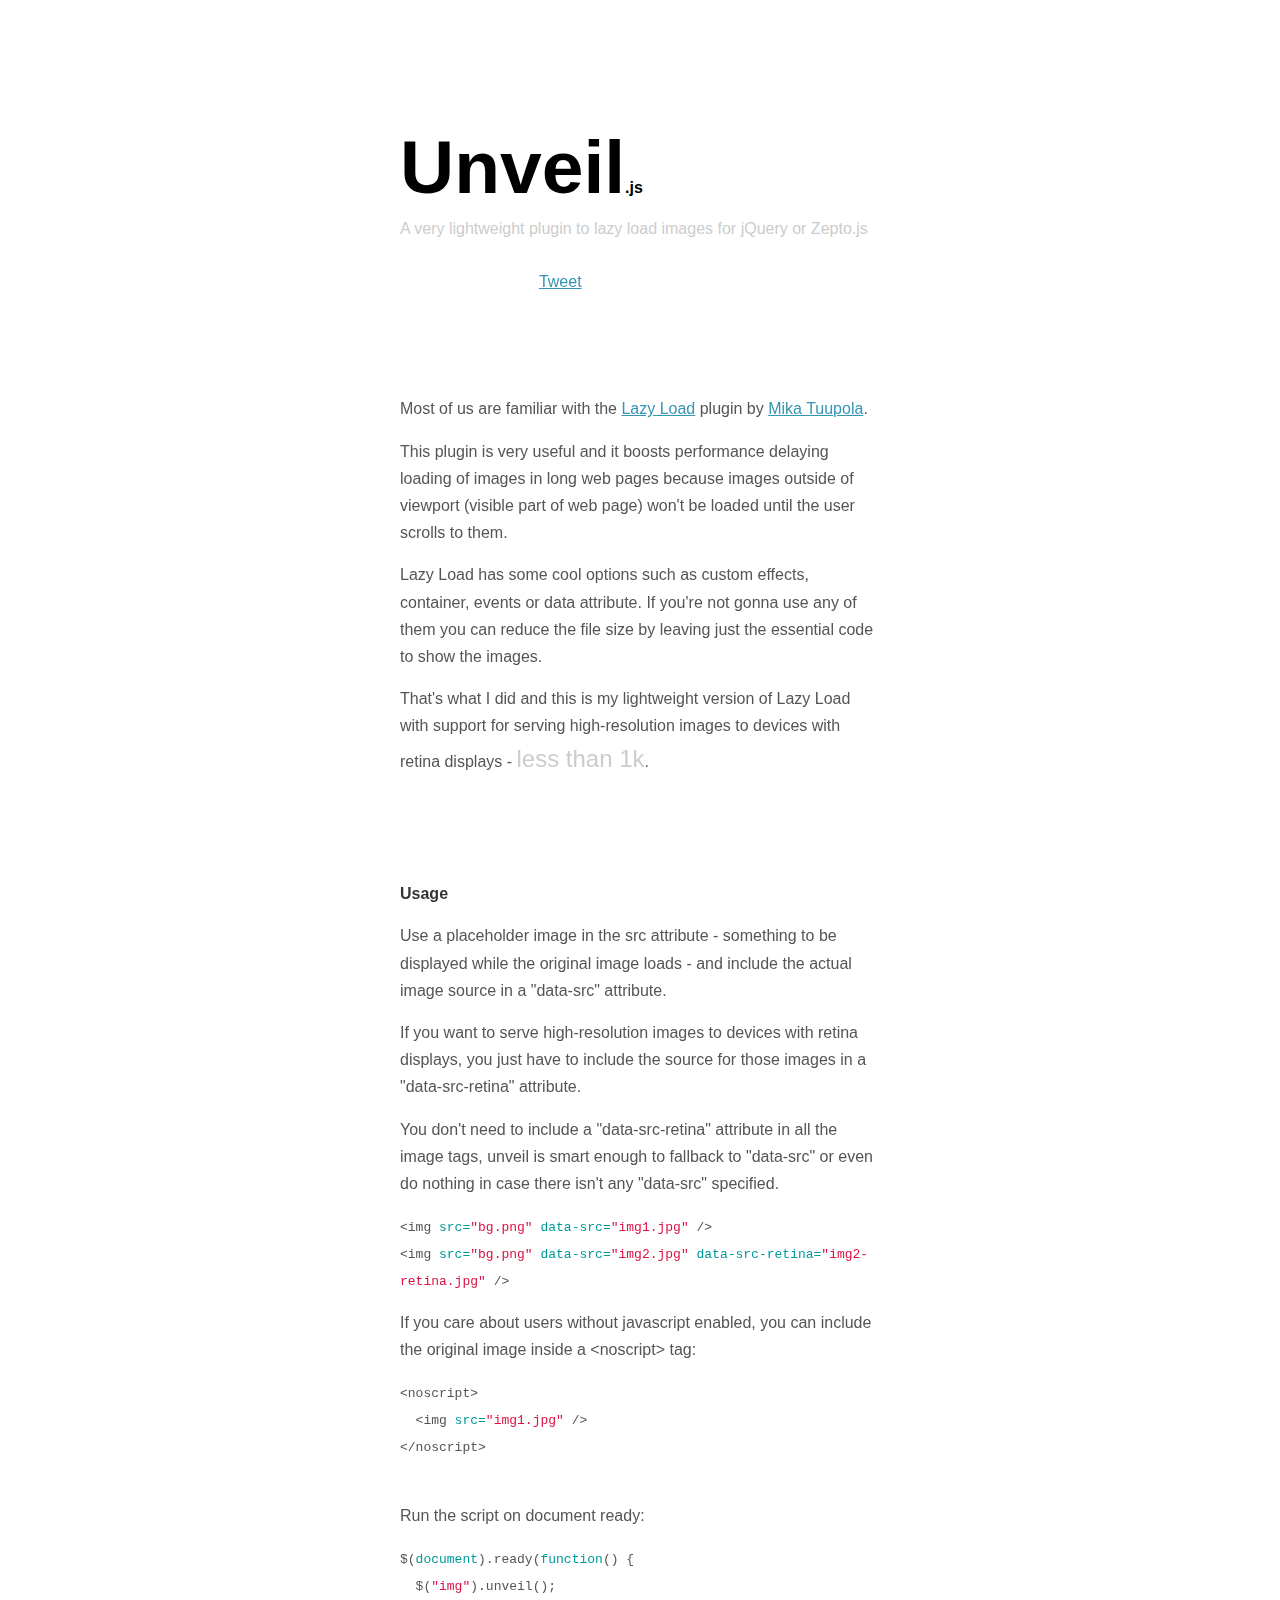
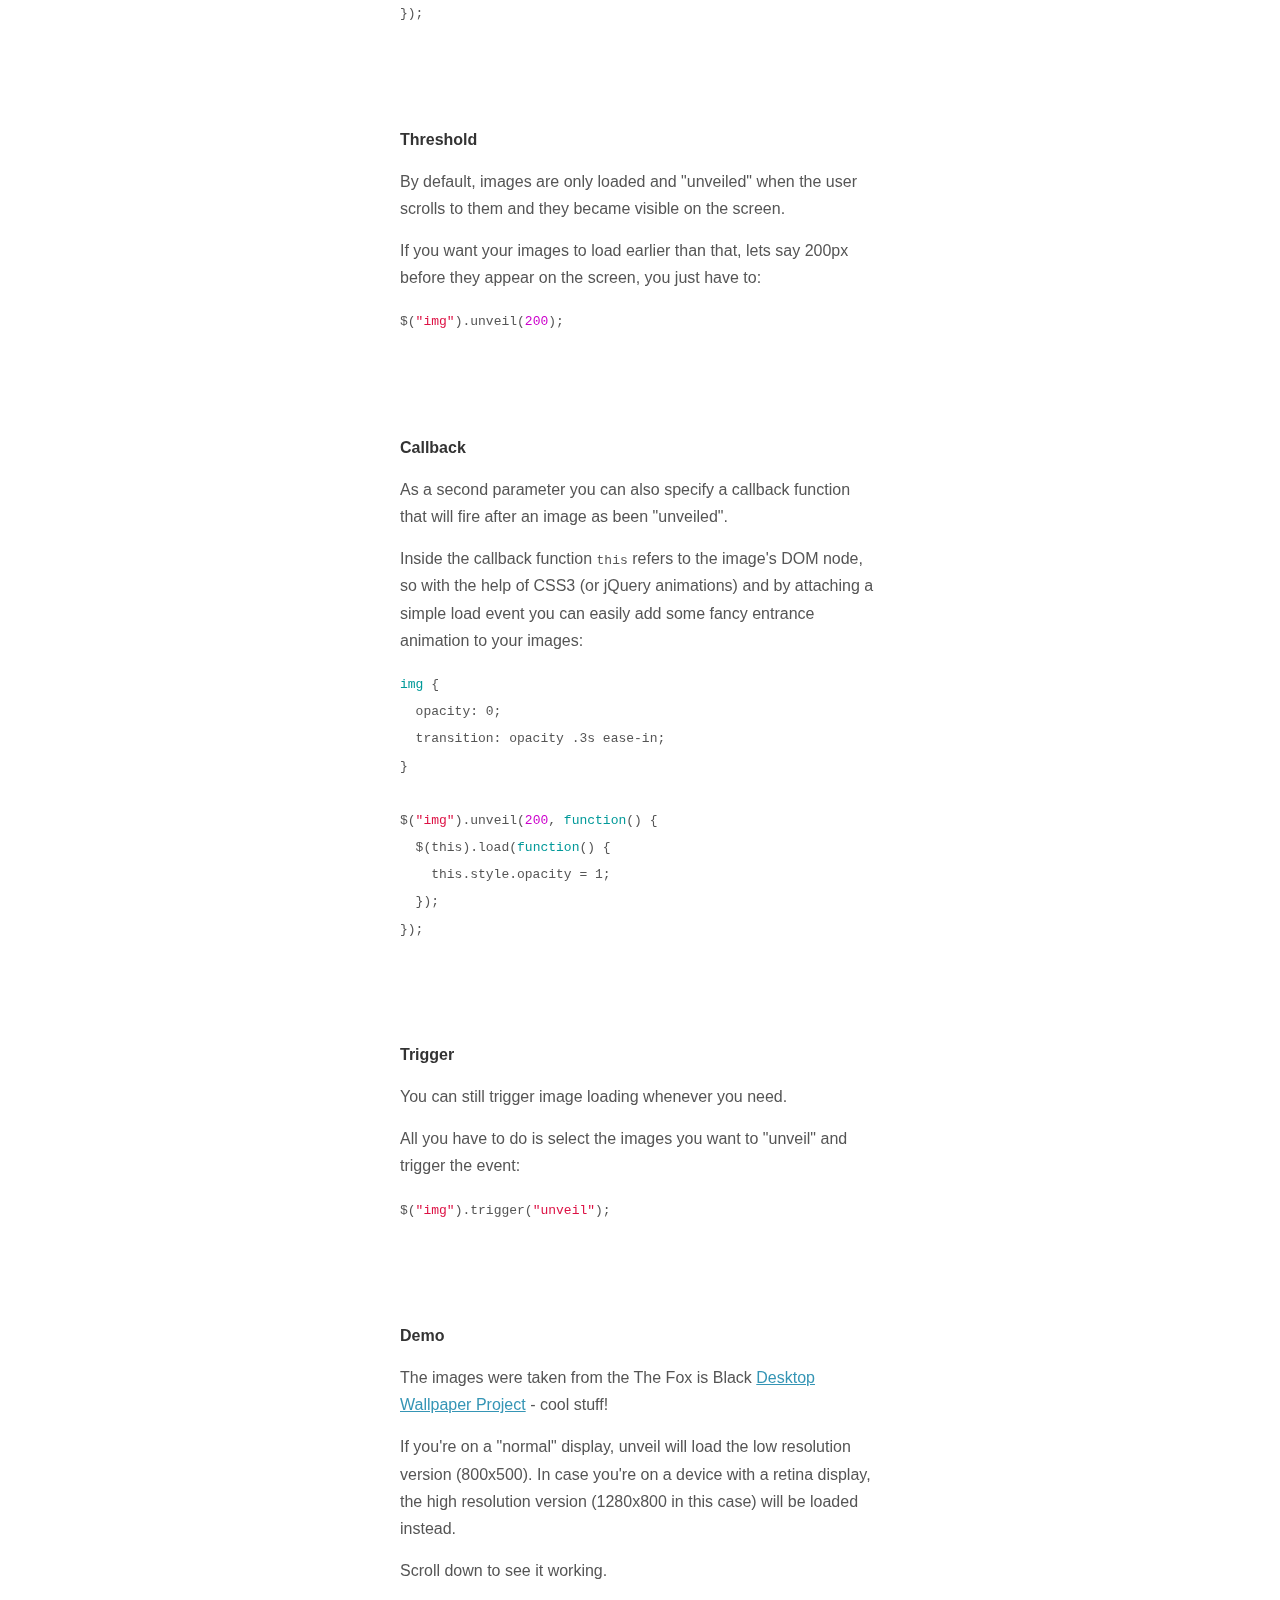
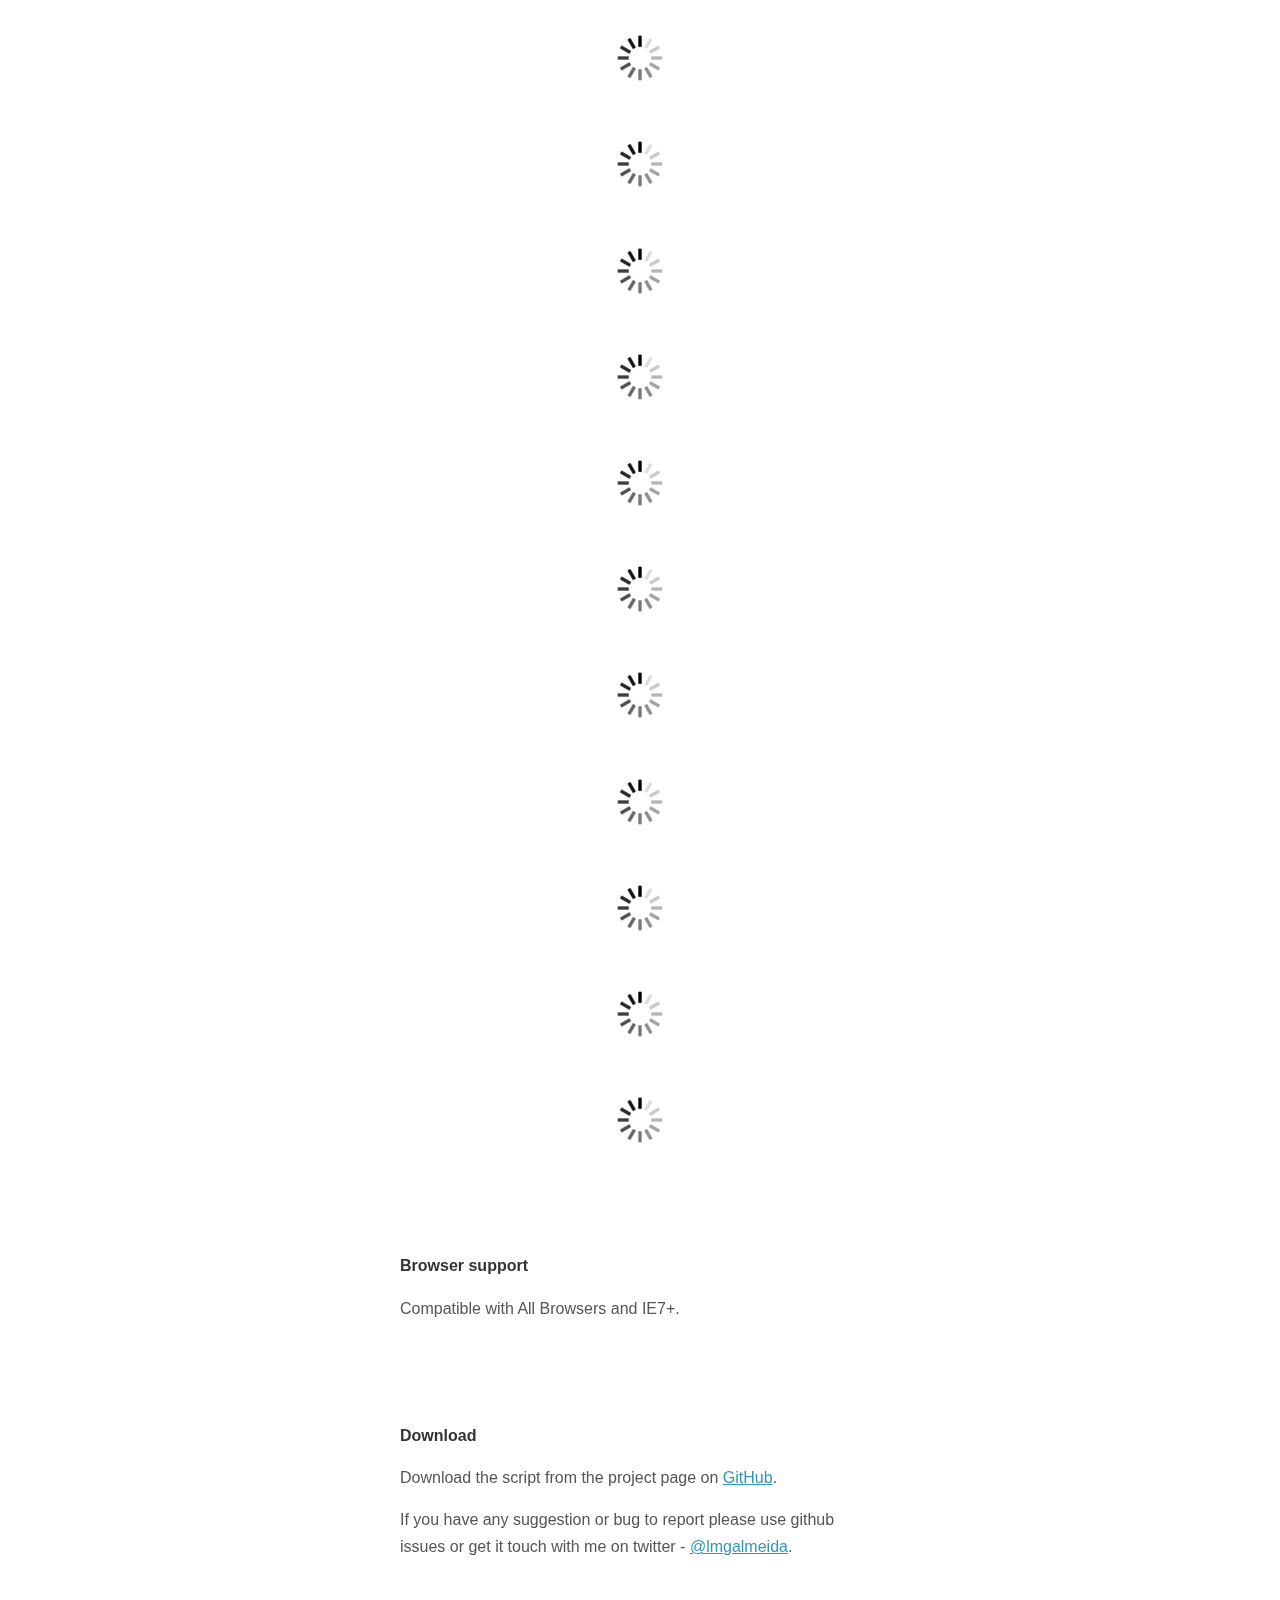
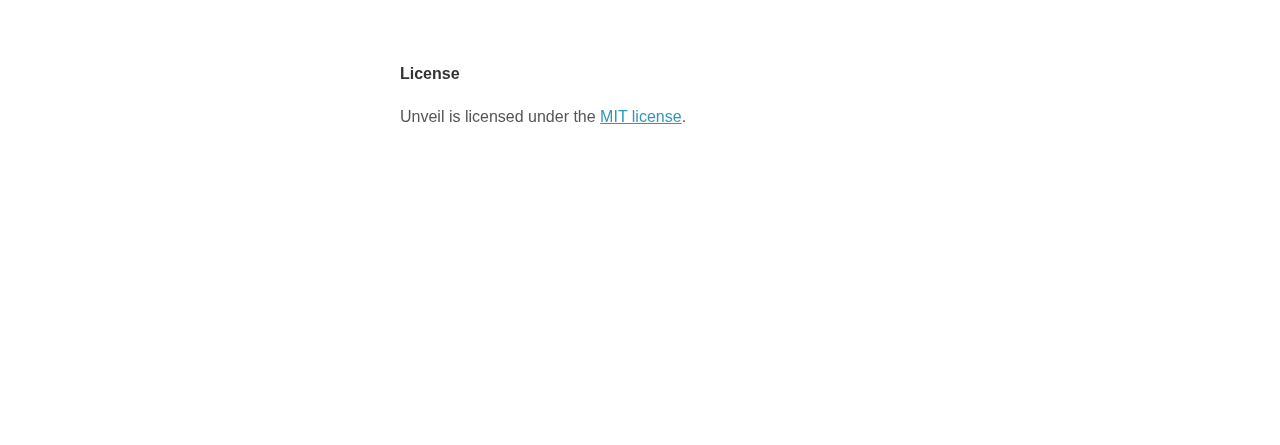
<file: plugins/unveil/index.html>
<!DOCTYPE html>
<html>
    <head>
        <meta charset="utf-8">
        <meta http-equiv="X-UA-Compatible" content="IE=edge,chrome=1">
        <meta name="description" content="Filtrify">
        <meta name="keywords" content="javascript, jquery, lazy load, performance, plugin" />
        <meta name="author" content="Luís Almeida">
        <meta name="viewport" content="width=device-width">
        <title>jQuery Unveil - A very lightweight plugin to lazy load images</title>
    </head>

    <style>

    body {
        background: #FFF;
        color: #555;
        font-family: "Helvetica Neue", sans-serif;
        font-weight: 300;
        line-height: 1.7;
        padding: 30px 30px 300px 30px;
        margin: 0 auto;
        max-width: 480px;
    }
    header {
        margin: 100px 0;
    }
    header p {
        color: #CCC;
        margin: 0 0 25px 0;
    }
    header h1 {
        color: #000;
        font-size: 75px;
        line-height: 1;
        margin: 0 0 10px 0;
    }
    header h1 small{
        font-size: 16px;
    }
    h2 {
        color: #333;
        margin-top: 100px;
        font-size: 1em;
    }
    p {
        margin: 15px auto;
    }
    a {
        color: #3595b5;
    }
    strong {
        font-size: 1.5em;
        color: #CCC;
    }
    code {
    }
    code > span.red {
        color: #D14;
    }
    code > span.blue {
        color: #099;
    }
    code > span.purple {
        color: #C0C;
    }
    ul {
        list-style: none;
        padding: 0;
    }
    ul > li {
        margin-top: 50px;
        text-align: center;
    }
    ul > li > img {
        display: inline-block;
        max-width: 100%;
    }

    .twitter-share-button {
        margin-left: 20px;
    }

    </style>

    <script src="//ajax.googleapis.com/ajax/libs/jquery/1.9.1/jquery.min.js"></script>
    <script>window.jQuery || document.write('<script src="jquery-1.9.1.min.js"><\/script>')</script>
    <script src="jquery.unveil.js"></script>

    <script>
    $(function() {
        $("li img").unveil(300);
    });
    </script>

    <body>

    <header>
        <h1>Unveil<small>.js</small></h1>
        <p>A very lightweight plugin to lazy load images for jQuery or Zepto.js</p>

        <iframe src="http://ghbtns.com/github-btn.html?user=luis-almeida&repo=unveil&type=watch" allowtransparency="true" frameborder="0" scrolling="0" width="55" height="20"></iframe>
        <iframe src="http://ghbtns.com/github-btn.html?user=luis-almeida&repo=unveil&type=fork" allowtransparency="true" frameborder="0" scrolling="0" width="55" height="20"></iframe>
        <a href="https://twitter.com/share" class="twitter-share-button" data-text="unveil.js - A very lightweight plugin to lazy load images" data-via="lmgalmeida" data-related="lmgalmeida" data-count="none">Tweet</a>
    </header>

    <p>Most of us are familiar with the <a target="_blank" href="http://www.appelsiini.net/projects/lazyload">Lazy Load</a> plugin by <a target="_blank" href="http://www.appelsiini.net/">Mika Tuupola</a>.
    <p>This plugin is very useful and it boosts performance delaying loading of images in long web pages because images outside of viewport (visible part of web page) won't be loaded until the user scrolls to them.</p>
    <p>Lazy Load has some cool options such as custom effects, container, events or data attribute. If you're not gonna use any of them you can reduce the file size by leaving just the essential code to show the images.</p>
    <p>That's what I did and this is my lightweight version of Lazy Load with support for serving high-resolution images to devices with retina displays - <strong>less than 1k</strong>.</p>

    <h2>Usage</h2>
    <p>Use a placeholder image in the src attribute - something to be displayed while the original image loads - and include the actual image source in a "data-src" attribute.</p>
    <p>If you want to serve high-resolution images to devices with retina displays, you just have to include the source for those images in a "data-src-retina" attribute.</p>
    <p>You don't need to include a "data-src-retina" attribute in all the image tags, unveil is smart enough to fallback to "data-src" or even do nothing in case there isn't any "data-src" specified.</p>
    <code>&lt;img <span class="blue">src=</span><span class="red">"bg.png"</span> <span class="blue">data-src=</span><span class="red">"img1.jpg"</span> /></code>
    <br>
    <code>&lt;img <span class="blue">src=</span><span class="red">"bg.png"</span> <span class="blue">data-src=</span><span class="red">"img2.jpg"</span> <span class="blue">data-src-retina=</span><span class="red">"img2-retina.jpg"</span> /></code>
    <br>
    <p>If you care about users without javascript enabled, you can include the original image inside a &lt;noscript&gt; tag:</p>
    <code>&lt;noscript&gt;<br>&nbsp;&nbsp;&lt;img <span class="blue">src=</span><span class="red">"img1.jpg"</span> /><br>&lt;/noscript&gt;</code>
    <br><br>
    <p>Run the script on document ready:</p>
    <code>$(<span class="blue">document</span>).ready(<span class="blue">function</span>() {<br>
    &nbsp;&nbsp;$(<span class="red">"img"</span>).unveil();<br>
    });</code>

    <h2>Threshold</h2>
    <p>By default, images are only loaded and "unveiled" when the user scrolls to them and they became visible on the screen.</p>
    <p>If you want your images to load earlier than that, lets say 200px before they appear on the screen, you just have to:</p>
    <code>$(<span class="red">"img"</span>).unveil(<span class="purple">200</span>);</code>

    <h2>Callback</h2>
    <p>As a second parameter you can also specify a callback function that will fire after an image as been "unveiled".</p>
    <p>Inside the callback function <code>this</code> refers to the image's DOM node, so with the help of CSS3 (or jQuery animations) and by attaching a simple load event you can easily add some fancy entrance animation to your images:</p>
    <code><span class="blue">img</span> {<br>
    &nbsp;&nbsp;opacity: 0;<br>
    &nbsp;&nbsp;transition: opacity .3s ease-in;<br>
    }</code>
    <br><br>
    <code>$(<span class="red">"img"</span>).unveil(<span class="purple">200</span>, <span class="blue">function</span>() {<br>
    &nbsp;&nbsp;$(this).load(<span class="blue">function</span>() {<br>
    &nbsp;&nbsp;&nbsp;&nbsp;this.style.opacity = 1;<br>
    &nbsp;&nbsp;});<br>
    });</code>

    <h2>Trigger</h2>
    <p>You can still trigger image loading whenever you need.</p>
    <p>All you have to do is select the images you want to "unveil" and trigger the event:</p>
    <code>$(<span class="red">"img"</span>).trigger(<span class="red">"unveil"</span>);</code>

    <h2>Demo</h2>
    <p>The images were taken from the The Fox is Black <a href="http://www.thefoxisblack.com/category/the-desktop-wallpaper-project/">Desktop Wallpaper Project</a> - cool stuff!</p>
    <p>If you're on a "normal" display, unveil will load the low resolution version (800x500). In case you're on a device with a retina display, the high resolution version (1280x800 in this case) will be loaded instead.</p>
    <p>Scroll down to see it working.</p>

    <ul>
        <li><img src="img/loader.gif" data-src="img/anti-bullying-tom-froese-wallpaper-800x500.jpg" data-src-retina="img/anti-bullying-tom-froese-wallpaper-1280x800.jpg" /></li>
        <li><img src="img/loader.gif" data-src="img/brock-davis-wallpaper-800x500.jpg" data-src-retina="img/brock-davis-wallpaper-1280x800.jpg" /></li>
        <li><img src="img/loader.gif" data-src="img/dark-igloo-wallpaper-800x500.jpg" data-src-retina="img/dark-igloo-wallpaper-800x500.jpg" /></li>
        <li><img src="img/loader.gif" data-src="img/dark-igloo-wallpaper-1-800x500.jpg" data-src-retina="img/dark-igloo-wallpaper-1-800x500.jpg" /></li>
        <li><img src="img/loader.gif" data-src="img/iceland-smojr-wallpaper-800x500.jpg" data-src-retina="img/iceland-smjor-wallpaper-1280x800.jpg" /></li>
        <li><img src="img/loader.gif" data-src="img/james-olstein-wallpaper-800x500.jpg" data-src-retina="img/james-olstein-wallpaper-1200x800.jpg" /></li>
        <li><img src="img/loader.gif" data-src="img/johanna-basford-wallpaper-800x500.jpg" data-src-retina="img/johanna-basford-wallpaper-1280x800.jpg" /></li>
        <li><img src="img/loader.gif" data-src="img/Jude_Landry_Wallpaper_800x500.jpg" data-src-retina="img/Jude_Landry_Wallpaper_1280x800.jpg" /></li>
        <li><img src="img/loader.gif" data-src="img/julieta-felix-wallpaper-800x500.jpg" data-src-retina="img/julieta-felix-wallpaper-1280x800.jpg" /></li>
        <li><img src="img/loader.gif" data-src="img/Timothy-J-Reynolds-wallpaper-800x500.jpg" data-src-retina="img/Timothy-J-Reynolds-wallpaper-1200x800.jpg" /></li>
        <li><img src="img/loader.gif" data-src="img/haik-avanian-wallpaper-800x500.jpg" data-src-retina="img/haik-avanian-wallpaper-1280x800.jpg" /></li>
    </ul>

    <h2>Browser support</h2>
    <p>Compatible with All Browsers and IE7+.</p>

    <h2>Download</h2>
    <p>Download the script from the project page on <a href="https://github.com/luis-almeida/unveil">GitHub</a>.</p>
    <p>If you have any suggestion or bug to report please use github issues or get it touch with me on twitter - <a href="https://twitter.com/lmgalmeida">@lmgalmeida</a>.</p>

    <h2>License</h2>
    <p>Unveil is licensed under the <a href="http://opensource.org/licenses/MIT">MIT license</a>.</p>

    <script>
    // Twitter
    !function(d,s,id){
        var js,fjs=d.getElementsByTagName(s)[0];
        if(!d.getElementById(id)){
            js=d.createElement(s);
            js.id=id;
            js.src="//platform.twitter.com/widgets.js";
            fjs.parentNode.insertBefore(js,fjs);
        }
    }(document,"script","twitter-wjs");
    // Analytics
    var _gaq=[['_setAccount','UA-30936310-1'],['_trackPageview']];
    (function(d,t){var g=d.createElement(t),s=d.getElementsByTagName(t)[0];
    g.src=('https:'==location.protocol?'//ssl':'//www')+'.google-analytics.com/ga.js';
    s.parentNode.insertBefore(g,s)}(document,'script'));
    </script>

    </body>
</html>
</file>
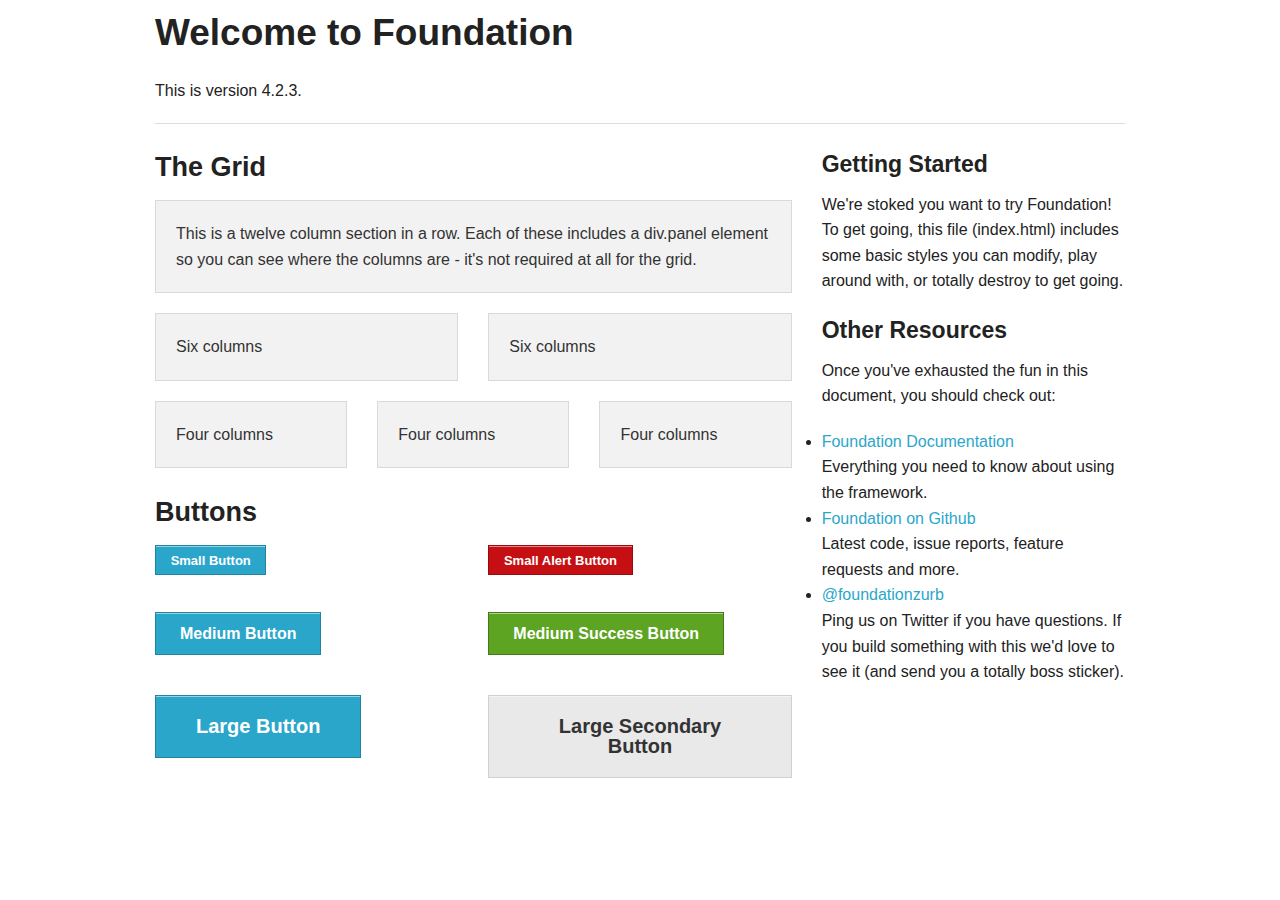
<file: docs/assets/foundation/index.html>
<!DOCTYPE html>
<!--[if IE 8]> 				 <html class="no-js lt-ie9" lang="en" > <![endif]-->
<!--[if gt IE 8]><!--> <html class="no-js" lang="en" > <!--<![endif]-->

<head>
	<meta charset="utf-8" />
  <meta name="viewport" content="width=device-width" />
  <title>Foundation 4</title>

  
  <link rel="stylesheet" href="css/foundation.css" />
  

  <script src="js/vendor/custom.modernizr.js"></script>

</head>
<body>

	<div class="row">
		<div class="large-12 columns">
			<h2>Welcome to Foundation</h2>
			<p>This is version 4.2.3.</p>
			<hr />
		</div>
	</div>

	<div class="row">
		<div class="large-8 columns">
			<h3>The Grid</h3>

			<!-- Grid Example -->
			<div class="row">
				<div class="large-12 columns">
					<div class="panel">
						<p>This is a twelve column section in a row. Each of these includes a div.panel element so you can see where the columns are - it's not required at all for the grid.</p>
					</div>
				</div>
			</div>
			<div class="row">
				<div class="large-6 columns">
					<div class="panel">
						<p>Six columns</p>
					</div>
				</div>
				<div class="large-6 columns">
					<div class="panel">
						<p>Six columns</p>
					</div>
				</div>
			</div>
			<div class="row">
				<div class="large-4 columns">
					<div class="panel">
						<p>Four columns</p>
					</div>
				</div>
				<div class="large-4 columns">
					<div class="panel">
						<p>Four columns</p>
					</div>
				</div>
				<div class="large-4 columns">
					<div class="panel">
						<p>Four columns</p>
					</div>
				</div>
			</div>

			<h3>Buttons</h3>

      <div class="row">
        <div class="large-6 columns">
          <p><a href="#" class="small button">Small Button</a></p>
          <p><a href="#" class="button">Medium Button</a></p>
          <p><a href="#" class="large button">Large Button</a></p>
        </div>
        <div class="large-6 columns">
          <p><a href="#" class="small alert button">Small Alert Button</a></p>
          <p><a href="#" class="success button">Medium Success Button</a></p>
          <p><a href="#" class="large secondary button">Large Secondary Button</a></p>
        </div>
      </div>
		</div>

		<div class="large-4 columns">
			<h4>Getting Started</h4>
			<p>We're stoked you want to try Foundation! To get going, this file (index.html) includes some basic styles you can modify, play around with, or totally destroy to get going.</p>

			<h4>Other Resources</h4>
			<p>Once you've exhausted the fun in this document, you should check out:</p>
			<ul class="disc">
				<li><a href="http://foundation.zurb.com/docs">Foundation Documentation</a><br />Everything you need to know about using the framework.</li>
				<li><a href="http://github.com/zurb/foundation">Foundation on Github</a><br />Latest code, issue reports, feature requests and more.</li>
				<li><a href="http://twitter.com/foundationzurb">@foundationzurb</a><br />Ping us on Twitter if you have questions. If you build something with this we'd love to see it (and send you a totally boss sticker).</li>
			</ul>
		</div>
	</div>

  <script>
  document.write('<script src=' +
  ('__proto__' in {} ? 'js/vendor/zepto' : 'js/vendor/jquery') +
  '.js><\/script>')
  </script>
  
  <script src="js/foundation.min.js"></script>
  <!--
  
  <script src="js/foundation/foundation.js"></script>
  
  <script src="js/foundation/foundation.alerts.js"></script>
  
  <script src="js/foundation/foundation.clearing.js"></script>
  
  <script src="js/foundation/foundation.cookie.js"></script>
  
  <script src="js/foundation/foundation.dropdown.js"></script>
  
  <script src="js/foundation/foundation.forms.js"></script>
  
  <script src="js/foundation/foundation.joyride.js"></script>
  
  <script src="js/foundation/foundation.magellan.js"></script>
  
  <script src="js/foundation/foundation.orbit.js"></script>
  
  <script src="js/foundation/foundation.reveal.js"></script>
  
  <script src="js/foundation/foundation.section.js"></script>
  
  <script src="js/foundation/foundation.tooltips.js"></script>
  
  <script src="js/foundation/foundation.topbar.js"></script>
  
  <script src="js/foundation/foundation.interchange.js"></script>
  
  <script src="js/foundation/foundation.placeholder.js"></script>
  
  -->
  
  <script>
    $(document).foundation();
  </script>
</body>
</html>
</file>
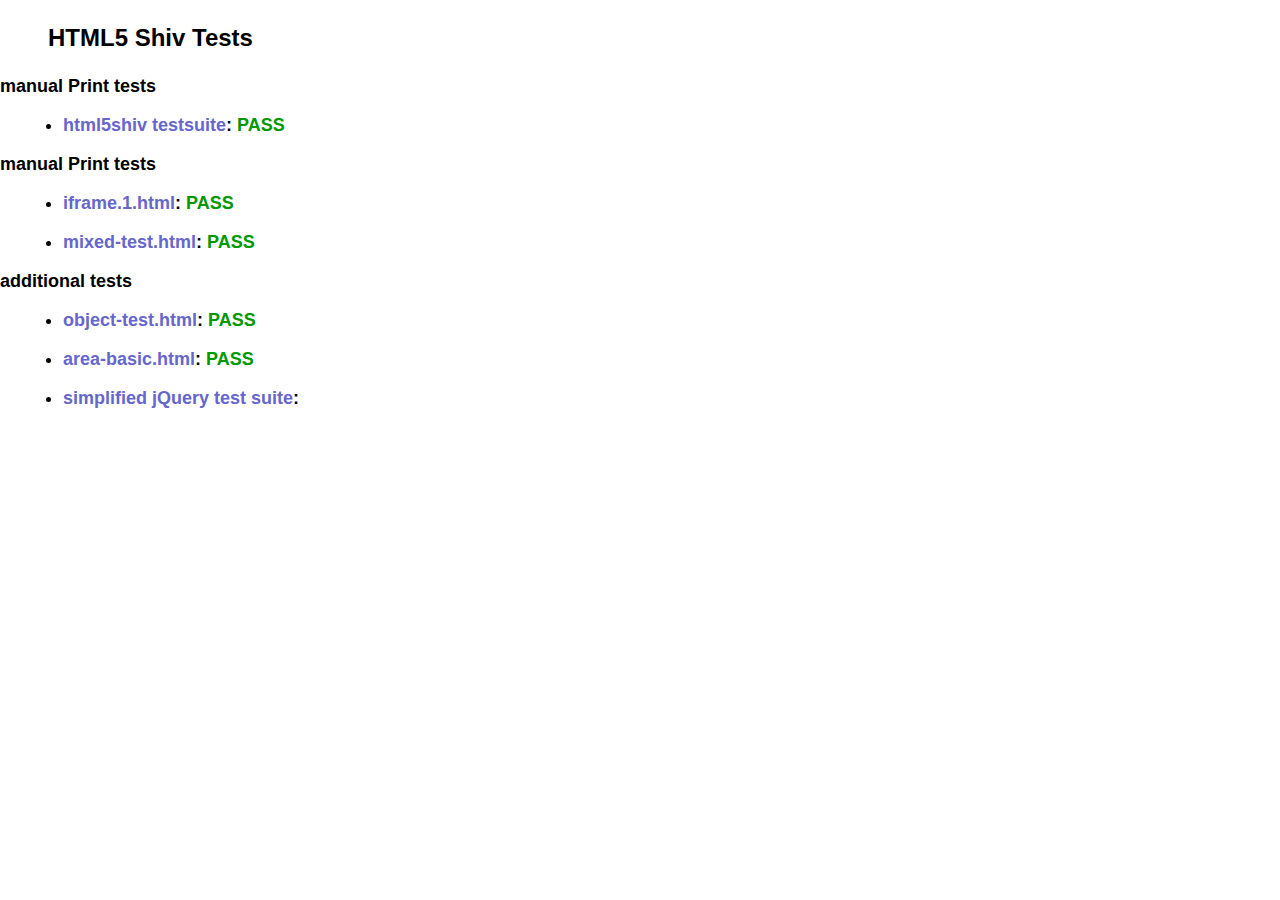
<file: plugins/html5shiv/test/index.html>
<!doctype html>
<html>
	<head>
		<meta charset="utf-8">
		<title>IE&lt;9 HTML5 Shiv Tests</title>
		<link rel="stylesheet" href="style.css">
		<script src="../src/html5shiv-printshiv.js"></script>
	</head>
	<body>
		<h1>
			HTML5 Shiv Tests
		</h1>
		<h2>manual Print tests</h2>
		<ul>
			<li>
				<a href="html5shiv.html">html5shiv testsuite</a>: <span class="pass">PASS</span>
			</li>
			
		</ul>
		<h2>manual Print tests</h2>
		<ul>
			<li>
				<a href="iframe.1.html">iframe.1.html</a>: <span class="pass">PASS</span>
			</li>
			<li>
				<a href="mixed-test.html">mixed-test.html</a>: <span class="pass">PASS</span>
			</li>
			
		</ul>
		<h2>additional tests</h2>
		<ul>
			
			<li>
				<a href="object-test.html">object-test.html</a>: <span class="pass">PASS</span>
			</li>
			
			<li>
				<a href="highcharts/area-basic.html">area-basic.html</a>: <span class="pass">PASS</span>
			</li>
			<li>
				<a href="jquery-1.7.1/index.html">simplified jQuery test suite</a>:
			</li>
		</ul>
	<body>
</html>
</file>
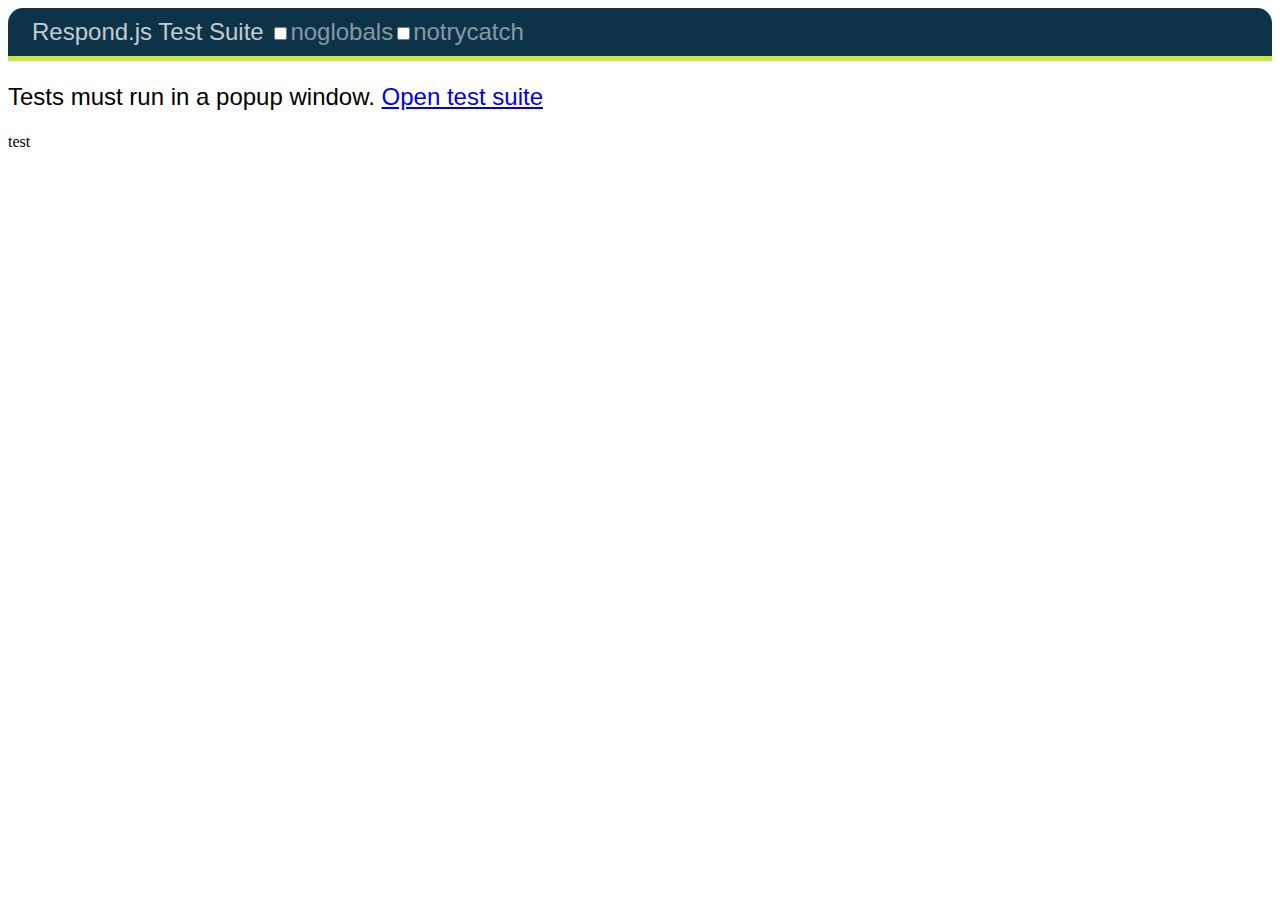
<file: plugins/respond/test/unit/index.html>
<!DOCTYPE html>
<html>
<head>
	<meta charset="utf-8" />
	<title>Respond.js Test Suite</title>
	<link rel="stylesheet" href="qunit/qunit.css" media="screen">
	<script src="qunit/qunit.js"></script>
	<link href="test.css" rel="stylesheet" />
	<link href="test2.css" media="screen and (min-width: 1200px)" rel="stylesheet" />
	<link href="test3.css" media="screen and (min-width: 87.5em)" rel="stylesheet" />
	<script src="../../respond.src.js"></script>
	<script src="tests.js"></script>

</head>
<body>
	<h1 id="qunit-header">Respond.js Test Suite</h1>
	<h2 id="qunit-banner"></h2>
	<div id="qunit-testrunner-toolbar"></div>
	<h2 id="qunit-userAgent"></h2>
	<ol id="qunit-tests"></ol>
	
	<!-- tests must run in new window -->
	<div id="launcher"></div>
	
	<!-- elem for applying css via queries -->
	<div id="testelem" class="foo">test</div>
	
</body>
</html>
</file>
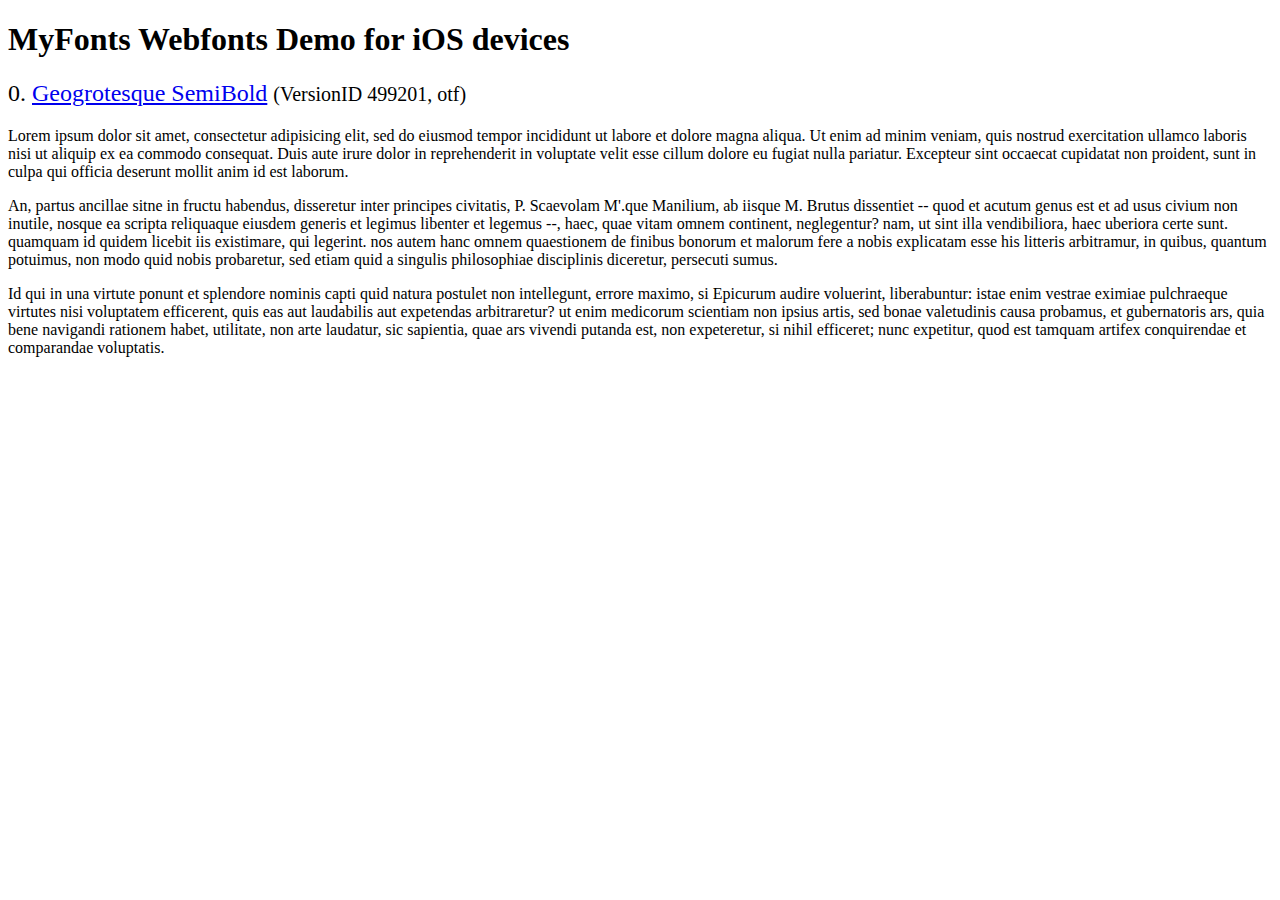
<file: plugins/flexslider/demo/fonts/webfonts/geo-semibold/svg/index.html>
<!DOCTYPE html>
<html>
<head>
<title>MyFonts Webfonts Demo for iOS devices</title>
<meta http-equiv="content-type" content="text/html; charset=utf-8" />

<style type="text/css" media="all">

	h2 {
		 font-weight:normal;
	}

		
	@font-face {
		font-family:"Geogrotesque-SemiBold";
		src:url("style_169898.svg#Geogrotesque-SemiBold") format("svg");
	}
	
	.webfont_0 {
		font-family: Geogrotesque-SemiBold;
	}
		
</style>

</head>

<body>

<h1>MyFonts Webfonts Demo for iOS devices</h1>


<h2>0. <span class='webfont_0'><a href='http://new.myfonts.com/search/style::169898/'>Geogrotesque SemiBold</a></span>
<small>(VersionID 499201, otf)</small>
</h2>

<p class='webfont_0'>Lorem ipsum dolor sit amet, consectetur adipisicing elit, sed do eiusmod tempor incididunt ut labore et dolore magna aliqua. Ut enim ad minim veniam, quis nostrud exercitation ullamco laboris nisi ut aliquip ex ea commodo consequat. Duis aute irure dolor in reprehenderit in voluptate velit esse cillum dolore eu fugiat nulla pariatur. Excepteur sint occaecat cupidatat non proident, sunt in culpa qui officia deserunt mollit anim id est laborum.</p>

<p class='webfont_0'>An, partus ancillae sitne in fructu habendus, disseretur inter principes civitatis, P. Scaevolam M'.que Manilium, ab iisque M. Brutus dissentiet -- quod et acutum genus est et ad usus civium non inutile, nosque ea scripta reliquaque eiusdem generis et legimus libenter et legemus --, haec, quae vitam omnem continent, neglegentur? nam, ut sint illa vendibiliora, haec uberiora certe sunt. quamquam id quidem licebit iis existimare, qui legerint. nos autem hanc omnem quaestionem de finibus bonorum et malorum fere a nobis explicatam esse his litteris arbitramur, in quibus, quantum potuimus, non modo quid nobis probaretur, sed etiam quid a singulis philosophiae disciplinis diceretur, persecuti sumus.</p>

<p class='webfont_0'>Id qui in una virtute ponunt et splendore nominis capti quid natura postulet non intellegunt, errore maximo, si Epicurum audire voluerint, liberabuntur: istae enim vestrae eximiae pulchraeque virtutes nisi voluptatem efficerent, quis eas aut laudabilis aut expetendas arbitraretur? ut enim medicorum scientiam non ipsius artis, sed bonae valetudinis causa probamus, et gubernatoris ars, quia bene navigandi rationem habet, utilitate, non arte laudatur, sic sapientia, quae ars vivendi putanda est, non expeteretur, si nihil efficeret; nunc expetitur, quod est tamquam artifex conquirendae et comparandae voluptatis.</p>




</body>
</html>
</file>
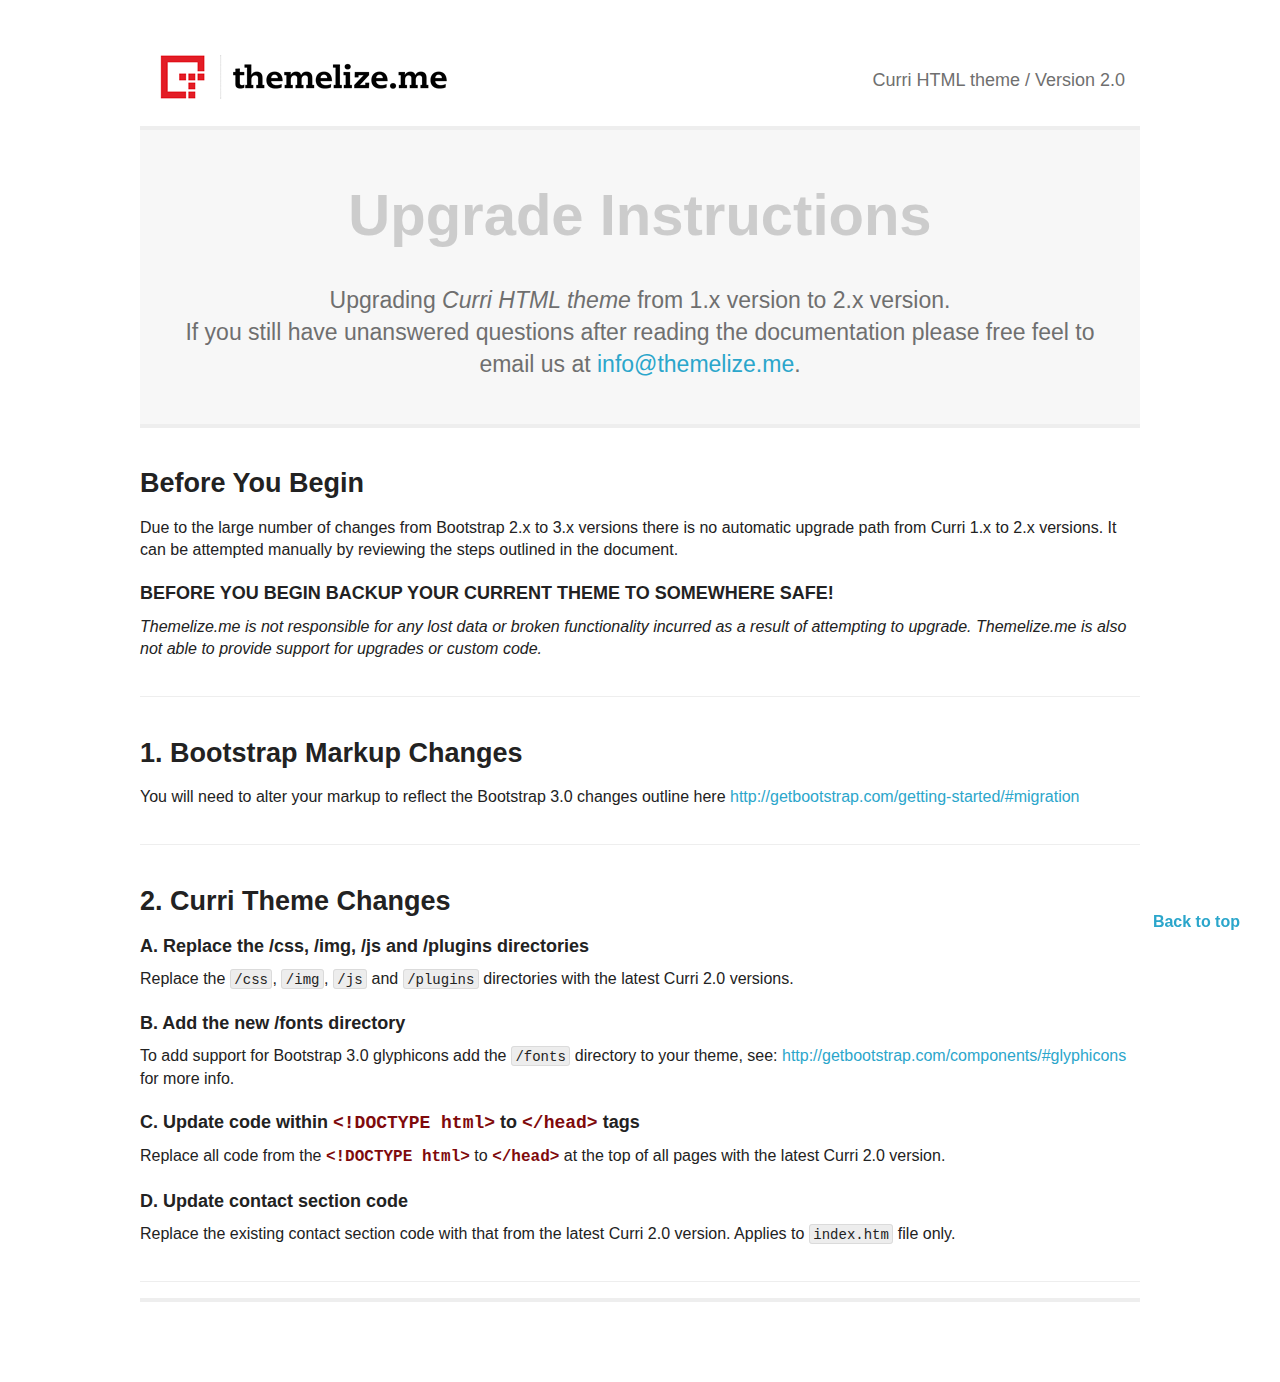
<file: docs/upgrade-2.x.htm>
<!DOCTYPE HTML PUBLIC "-//W3C//DTD HTML 4.01//EN" "http://www.w3.org/TR/html4/strict.dtd">
<head lang="en">
  <meta http-equiv="content-type" content="text/html;charset=utf-8">
  <title>Curri Documentation</title>
  <!-- JS & CSS -->
  <link rel="stylesheet" href="assets/foundation/css/foundation.css" type="text/css" media="screen, projection">
  <link rel="stylesheet" href="assets/style.css" type="text/css" media="screen, projection">
  <script src="assets/foundation/js/vendor/jquery.js"></script>
  <script src="assets/script.js"></script>
</head>

<body>
<div class="container">
  <div class="row row-nomargin">
    <div class="large-6 columns">
      <a href="http://themelize.me"><img src="assets/images/doc-logo.png" alt="Themelize.Me Logo" class="doc-logo" /></a>
    </div>  
    <div class="large-6 columns pad-top">  
      <h5 class="subheader text-right">Curri HTML theme / Version 2.0</h5>
    </div>
  </div>
  
  <div class="row bordered-block pad-extra">  
    <h1 class="large-12 text-center faded massive">Upgrade Instructions</h1>
    <h4 class="large-12 text-center subheader">Upgrading <em>Curri HTML theme</em> from 1.x version to 2.x version.<br />If you still have unanswered questions after reading the documentation please free feel to email us at <a href="mailto:info@themelize.me">info@themelize.me</a>.</h4>
  </div>
  
  <div class="row">  
    <h3 id="top" class="alt">Before You Begin</h3>
    <p>Due to the large number of changes from Bootstrap 2.x to 3.x versions there is no automatic upgrade path from Curri 1.x to 2.x versions. It can be attempted manually by reviewing the steps outlined in the document.</p>
    <h5>BEFORE YOU BEGIN BACKUP YOUR CURRENT THEME TO SOMEWHERE SAFE!</h5>
    <p><em>Themelize.me is not responsible for any lost data or broken functionality incurred as a result of attempting to upgrade. Themelize.me is also not able to provide support for upgrades or custom code.</em></p>
</p>
  </div>
  
  <div class="row"> 
    <h3 id="bootstrap-changes">1. Bootstrap Markup Changes</h3>
    <p>You will need to alter your markup to reflect the Bootstrap 3.0 changes outline here <a href="http://getbootstrap.com/getting-started/#migration">http://getbootstrap.com/getting-started/#migration</a></p>
  </div>
  
  <div class="row"> 
    <h3 id="theme-changes">2. Curri Theme Changes</h3>
    <h5>A. Replace the /css, /img, /js and /plugins directories</h5>
    <p>Replace the <kbd>/css</kbd>, <kbd>/img</kbd>, <kbd>/js</kbd> and <kbd>/plugins</kbd> directories with the latest Curri 2.0 versions.</p>
    <h5>B. Add the new /fonts directory</h5>
    <p>To add support for Bootstrap 3.0 glyphicons add the <kbd>/fonts</kbd> directory to your theme, see: <a href="http://getbootstrap.com/components/#glyphicons">http://getbootstrap.com/components/#glyphicons</a> for more info.</p>
    <h5>C. Update code within <code>&lt;!DOCTYPE html&gt;</code>  to <code>&lt;/head&gt;</code> tags</h5>
    <p>Replace all code from the <code>&lt;!DOCTYPE html&gt;</code> to <code>&lt;/head&gt;</code> at the top of all pages with the latest Curri 2.0 version.</p>
    <h5>D. Update contact section code</h5>
    <p>Replace the existing contact section code with that from the latest Curri 2.0 version. Applies to <kbd>index.htm</kbd> file only.</p> 
  </div>   
  
  <div class="row footer">
    <a href="#top" data-js="scroll-show" class="top-link">Back to top</a>
  </div>
</div>
<!-- end div .container -->
</body>
</html>
</file>
<file: docs/assets/style.css>
/*
 * Documentation custom style
 */

body {
  padding: 2em 0;
}

.row {
  padding-top: 1em;
  padding-bottom: 1em;
  margin-bottom: 1em;
  border-bottom: 1px solid #eee;
}
.row-nomargin {
  margin-bottom: 0 !important;
  border-bottom: none;
}
.row-faded {
  background: #f7f7f7;
}

.bordered-block {
  background: #f7f7f7;
  border-bottom: 4px solid #eee;
  border-top: 4px solid #eee;
  padding: 1em;
}

.footer {
  border-top: 4px solid #eee;
  border-bottom: none;
}

/* branding */
.doc-logo {
  max-width: 300px;
}

/* Typography */
.massive {
  font-size: 58px;
}
.faded { 
  color: #ccc;
}

ul,
ol {
  padding: 0.5em 2em;
}
p {
  line-height: 1.4;
}

/* misc */
.pad-top {
  padding-top: 1em;
}
.pad-top-large {
  padding-top: 2em;
}
.pad-extra {
  padding: 2em;
}
.border-bottom {
  border-bottom: 1px solid #ccc;
  margin-bottom: 1em;
}
.border-bottom-large {
  border-bottom: 4px solid #eee;
  margin-bottom: 1em;
}

.top-link {
  position: fixed;
  bottom: -30px;
  right: 40px;
  font-weight: bold;
}
.top-link.scroll-show {
  bottom: 20px;
}
</file>
<file: plugins/html5shiv/test/style.css>
@import url(style.all.css);
@import url(style.print.css);
</file>
<file: plugins/respond/test/unit/test.css>
.launcher #qunit-testrunner-toolbar,
.launcher #qunit-userAgent,
.launcher #qunit-tests,
.launcher #qunit-testresult {
	display: none;
}
.launcher #launcher {

	font: 1.5em/1 bold Helvetica, sans-serif;
}

#testelem {
	width: 50px;
	display: block;
}

/* a style like this should never apply in IE. If it does, tests will fail */
@media screen and (view-mode: minimized) {
	#testelem {
		width: 10px !important;
	}
}

/*styles for 480px and up - media type purposely left out here to test that in the process */
@media (min-width: 480px) {
	#testelem {
		width: 150px;
	}
	#testelem[class=foo] {
		height: 200px;
	}
}

/*styles for 500px and under*/
@media screen and (max-width: 460px) {
	#testelem {
		height: 150px;
	}
}

/* testing em unit support - 33em should be 528px and 35em should be 560px in IE with default font settings */
@media screen and (min-width: 33em) and (max-width: 35em) {
	#testelem {
		width: 12px;
	}
}



/*styles for 620px and up */
@media only screen and (min-width: 620px) {
	#testelem {
		width: 250px;
	}
}


/*styles for 760px and up */
@media only print, only screen and (min-width: 760px) {
	#testelem {
		width: 350px;
	}
}


/*styles for print that shouldn't apply */
@media only print and (min-width: 800px) {
	#testelem {
		width: 500px;
	}
}
</file>
<file: plugins/respond/test/unit/test2.css>
/* this stylesheet was referenced via a link that had a media attr defined
it should only apply on window > 1200px */
#testelem {
	width: 16px;
}
</file>
<file: plugins/respond/test/unit/test3.css>
/* this stylesheet was referenced via a link that had a media attr defined
it should only apply on screen > 87.5em (1400px) */
#testelem {
	width: 25px;
}
</file>
<file: plugins/respond/test/unit/qunit/qunit.css>
/**
 * QUnit v1.3.0pre - A JavaScript Unit Testing Framework
 *
 * http://docs.jquery.com/QUnit
 *
 * Copyright (c) 2011 John Resig, Jörn Zaefferer
 * Dual licensed under the MIT (MIT-LICENSE.txt)
 * or GPL (GPL-LICENSE.txt) licenses.
 */

/** Font Family and Sizes */

#qunit-tests, #qunit-header, #qunit-banner, #qunit-testrunner-toolbar, #qunit-userAgent, #qunit-testresult {
	font-family: "Helvetica Neue Light", "HelveticaNeue-Light", "Helvetica Neue", Calibri, Helvetica, Arial, sans-serif;
}

#qunit-testrunner-toolbar, #qunit-userAgent, #qunit-testresult, #qunit-tests li { font-size: small; }
#qunit-tests { font-size: smaller; }


/** Resets */

#qunit-tests, #qunit-tests ol, #qunit-header, #qunit-banner, #qunit-userAgent, #qunit-testresult {
	margin: 0;
	padding: 0;
}


/** Header */

#qunit-header {
	padding: 0.5em 0 0.5em 1em;

	color: #8699a4;
	background-color: #0d3349;

	font-size: 1.5em;
	line-height: 1em;
	font-weight: normal;

	border-radius: 15px 15px 0 0;
	-moz-border-radius: 15px 15px 0 0;
	-webkit-border-top-right-radius: 15px;
	-webkit-border-top-left-radius: 15px;
}

#qunit-header a {
	text-decoration: none;
	color: #c2ccd1;
}

#qunit-header a:hover,
#qunit-header a:focus {
	color: #fff;
}

#qunit-banner {
	height: 5px;
}

#qunit-testrunner-toolbar {
	padding: 0.5em 0 0.5em 2em;
	color: #5E740B;
	background-color: #eee;
}

#qunit-userAgent {
	padding: 0.5em 0 0.5em 2.5em;
	background-color: #2b81af;
	color: #fff;
	text-shadow: rgba(0, 0, 0, 0.5) 2px 2px 1px;
}


/** Tests: Pass/Fail */

#qunit-tests {
	list-style-position: inside;
}

#qunit-tests li {
	padding: 0.4em 0.5em 0.4em 2.5em;
	border-bottom: 1px solid #fff;
	list-style-position: inside;
}

#qunit-tests.hidepass li.pass, #qunit-tests.hidepass li.running  {
	display: none;
}

#qunit-tests li strong {
	cursor: pointer;
}

#qunit-tests li a {
	padding: 0.5em;
	color: #c2ccd1;
	text-decoration: none;
}
#qunit-tests li a:hover,
#qunit-tests li a:focus {
	color: #000;
}

#qunit-tests ol {
	margin-top: 0.5em;
	padding: 0.5em;

	background-color: #fff;

	border-radius: 15px;
	-moz-border-radius: 15px;
	-webkit-border-radius: 15px;

	box-shadow: inset 0px 2px 13px #999;
	-moz-box-shadow: inset 0px 2px 13px #999;
	-webkit-box-shadow: inset 0px 2px 13px #999;
}

#qunit-tests table {
	border-collapse: collapse;
	margin-top: .2em;
}

#qunit-tests th {
	text-align: right;
	vertical-align: top;
	padding: 0 .5em 0 0;
}

#qunit-tests td {
	vertical-align: top;
}

#qunit-tests pre {
	margin: 0;
	white-space: pre-wrap;
	word-wrap: break-word;
}

#qunit-tests del {
	background-color: #e0f2be;
	color: #374e0c;
	text-decoration: none;
}

#qunit-tests ins {
	background-color: #ffcaca;
	color: #500;
	text-decoration: none;
}

/*** Test Counts */

#qunit-tests b.counts                       { color: black; }
#qunit-tests b.passed                       { color: #5E740B; }
#qunit-tests b.failed                       { color: #710909; }

#qunit-tests li li {
	margin: 0.5em;
	padding: 0.4em 0.5em 0.4em 0.5em;
	background-color: #fff;
	border-bottom: none;
	list-style-position: inside;
}

/*** Passing Styles */

#qunit-tests li li.pass {
	color: #5E740B;
	background-color: #fff;
	border-left: 26px solid #C6E746;
}

#qunit-tests .pass                          { color: #528CE0; background-color: #D2E0E6; }
#qunit-tests .pass .test-name               { color: #366097; }

#qunit-tests .pass .test-actual,
#qunit-tests .pass .test-expected           { color: #999999; }

#qunit-banner.qunit-pass                    { background-color: #C6E746; }

/*** Failing Styles */

#qunit-tests li li.fail {
	color: #710909;
	background-color: #fff;
	border-left: 26px solid #EE5757;
	white-space: pre;
}

#qunit-tests > li:last-child {
	border-radius: 0 0 15px 15px;
	-moz-border-radius: 0 0 15px 15px;
	-webkit-border-bottom-right-radius: 15px;
	-webkit-border-bottom-left-radius: 15px;
}

#qunit-tests .fail                          { color: #000000; background-color: #EE5757; }
#qunit-tests .fail .test-name,
#qunit-tests .fail .module-name             { color: #000000; }

#qunit-tests .fail .test-actual             { color: #EE5757; }
#qunit-tests .fail .test-expected           { color: green;   }

#qunit-banner.qunit-fail                    { background-color: #EE5757; }


/** Result */

#qunit-testresult {
	padding: 0.5em 0.5em 0.5em 2.5em;

	color: #2b81af;
	background-color: #D2E0E6;

	border-bottom: 1px solid white;
}

/** Fixture */

#qunit-fixture {
	position: absolute;
	top: -10000px;
	left: -10000px;
}
</file>
